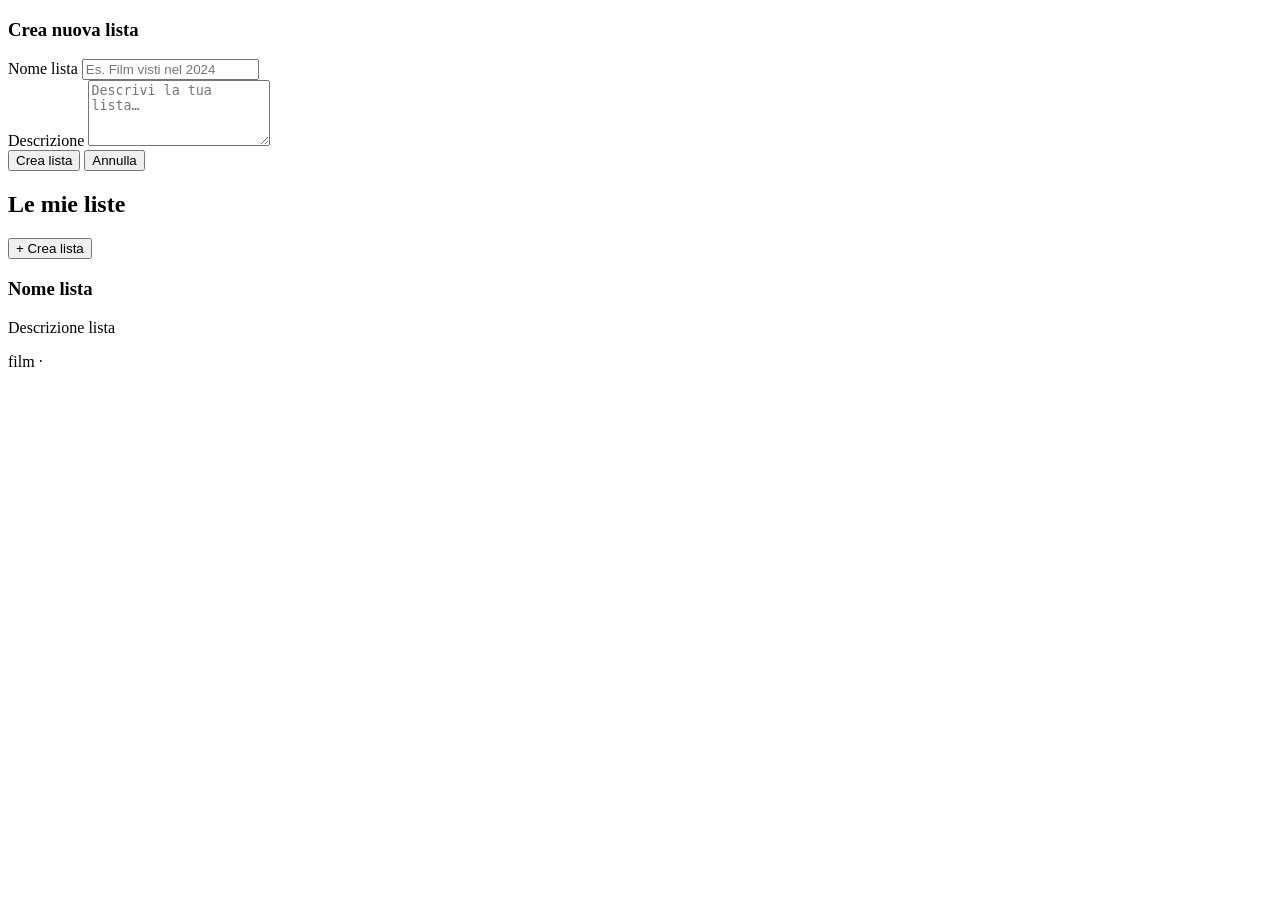
<file: resources/templates/lists/index.html>
<!DOCTYPE html>
<html xmlns:th="http://www.thymeleaf.org">


<head>
    <link rel="stylesheet" th:href="@{/css/components.css}">
    <link rel="stylesheet" th:href="@{/css/lists.css}">
    <title>Le mie liste</title>
</head>


<body>

<div th:replace="fragments/navbar :: navbar"></div>

<!-- CREATE LIST MODAL -->
<div id="createListModal" class="modal-overlay">

    <div class="modal-card">
        <h3>Crea nuova lista</h3>

        <form th:action="@{/lists}"
              th:object="${listaForm}"
              method="post"
              class="list-form">

            <div class="form-group">
                <label>Nome lista</label>
                <input type="text"
                       th:field="*{nome}"
                       required
                       maxlength="100"
                       placeholder="Es. Film visti nel 2024">
            </div>

            <div class="form-group">
                <label>Descrizione</label>
                <textarea th:field="*{descrizione}"
                          rows="4"
                          placeholder="Descrivi la tua lista…"></textarea>
            </div>


            <div class="modal-actions">
                <button type="submit" class="btn-primary">
                    Crea lista
                </button>

                <button type="button"
                        class="btn-secondary"
                        onclick="closeCreateListModal()">
                    Annulla
                </button>
            </div>

        </form>
    </div>
</div>


<div class="page">
    <div class="content">
        <section class="section">
            <div class="section-head">
                <h2>Le mie liste</h2>

                <button type="button"
                        class="btn-primary"
                        onclick="openCreateListModal()">
                    + Crea lista
                </button>
            </div>


            <div class="lists-lb">
                <a th:each="lista : ${lists}"
                   th:href="@{/lists/{id}(id=${lista.id})}"
                   class="lb-list-card">

                    <!-- Poster stack -->
                    <div class="lb-posters">
                        <div class="lb-poster"
                             th:each="movie : ${lista.previewMovies}"
                             th:style="'background-image:url(https://image.tmdb.org/t/p/w300' + ${movie.posterPath} + ')'">
                        </div>
                    </div>

                    <!-- Meta -->
                    <div class="lb-meta">
                        <h3 th:text="${lista.nome}">Nome lista</h3>
                        <p th:text="${lista.descrizione}">Descrizione lista</p>

                        <div class="lb-sub">
                            <span th:text="${lista.filmCount}"></span> film ·
                            <span th:text="${lista.username}"></span>

                        </div>
                    </div>

                </a>
            </div>
        </section>
    </div>
</div>

<script th:src="@{/js/lists.js}"></script>

<div th:replace="~{fragments/footer :: footer}"></div>
</body>
</html>
</file>
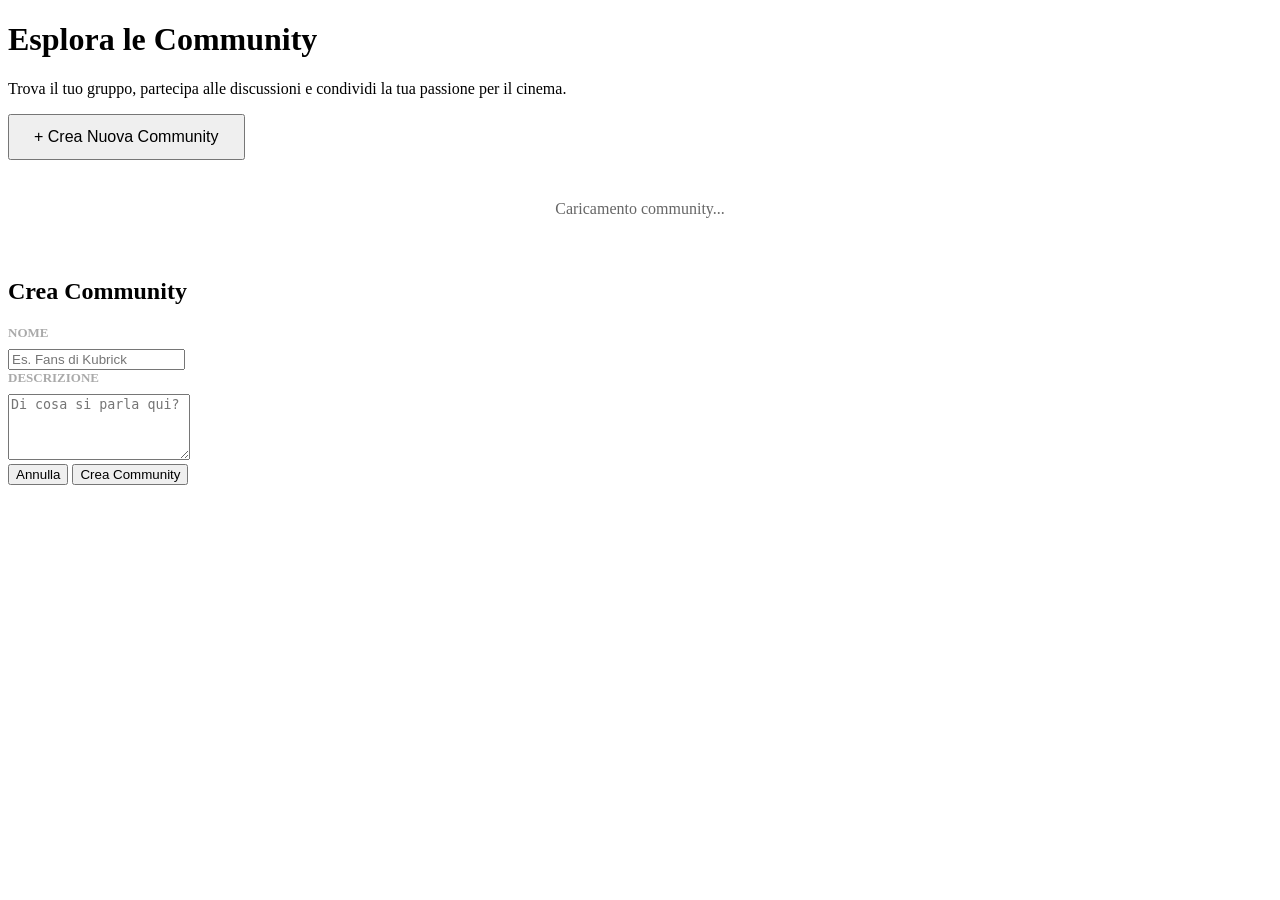
<file: resources/templates/communities.html>
<!DOCTYPE html>
<html lang="it" xmlns:th="http://www.thymeleaf.org">
<head>
    <meta charset="UTF-8" />
    <meta name="viewport" content="width=device-width, initial-scale=1.0"/>
    <title>Communities - Fidelio</title>

    <!-- CSS -->
    <link rel="stylesheet" th:href="@{/css/home.css}" />
    <link rel="stylesheet" th:href="@{/css/components.css}" />
    <!-- Qui dentro ora c'è tutto lo stile necessario -->
    <link rel="stylesheet" th:href="@{/css/community.css}" />

    <link href="https://fonts.googleapis.com/css2?family=Inter:wght@400;600;700;800&display=swap" rel="stylesheet">
</head>
<body>

    <!-- NAVBAR Sticky -->
    <div class="topnav">
        <div th:replace="~{fragments/navbar :: navbar}"></div>
    </div>

    <!-- CONTENUTO PRINCIPALE -->
    <div class="page-wrapper">

        <!-- Hero Section -->
        <header class="comm-hero">
            <h1 class="hero-title">Esplora le Community</h1>
            <p class="hero-sub">Trova il tuo gruppo, partecipa alle discussioni e condividi la tua passione per il cinema.</p>

            <button id="createBtn" onclick="openModal()" class="btn primary" style="padding: 12px 24px; font-size: 16px;">
                + Crea Nuova Community
            </button>
        </header>

        <!-- Griglia Card -->
        <main class="comm-grid" id="communityContainer">
            <div style="grid-column: 1/-1; text-align: center; color: #666; padding: 40px;">
                Caricamento community...
            </div>
        </main>

    </div>

    <!-- FOOTER -->
    <footer>
        <div th:replace="~{fragments/footer :: footer}"></div>
    </footer>

    <!-- MODALE CREAZIONE -->
    <div class="modal-overlay" id="createModal">
        <div class="modal-box">
            <h2 class="modal-title">Crea Community</h2>
            <form id="createCommunityForm">
                <div>
                    <label style="display:block; margin-bottom:8px; font-size:13px; color:#aaa; font-weight:600;">NOME</label>
                    <input type="text" id="cName" class="modal-input" required placeholder="Es. Fans di Kubrick">
                </div>
                <div>
                    <label style="display:block; margin-bottom:8px; font-size:13px; color:#aaa; font-weight:600;">DESCRIZIONE</label>
                    <textarea id="cDesc" class="modal-input" rows="4" required placeholder="Di cosa si parla qui?"></textarea>
                </div>
                <div class="modal-actions">
                    <button type="button" onclick="closeModal()" class="btn">Annulla</button>
                    <button type="submit" class="btn primary">Crea Community</button>
                </div>
            </form>
        </div>
    </div>
    <script th:src="@{/js/communities.js}"></script>
</body>
</html>
</file>
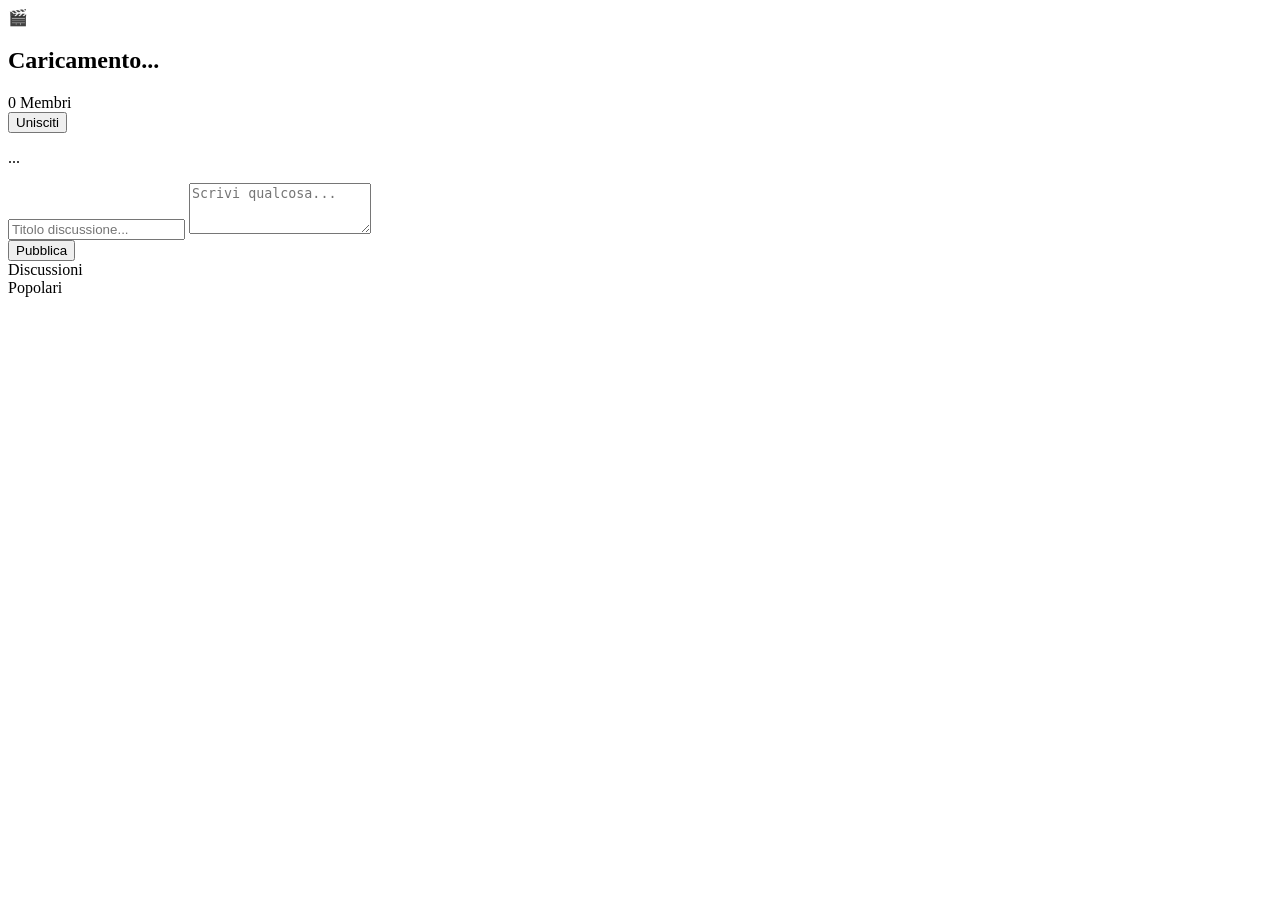
<file: resources/templates/community-details.html>
<!DOCTYPE html>
<html lang="it" xmlns:th="http://www.thymeleaf.org">
<head>
    <meta charset="UTF-8" />
    <meta name="viewport" content="width=device-width, initial-scale=1.0"/>
    <title>Community - Fidelio</title>

    <!-- STILE: Dare importanza all'ordine -->
    <link rel="stylesheet" th:href="@{/css/home.css}" />
    <link rel="stylesheet" th:href="@{/css/components.css}" />
    <link rel="stylesheet" th:href="@{/css/community.css}" />

    <link href="https://fonts.googleapis.com/css2?family=Inter:wght@400;600;700;800&display=swap" rel="stylesheet">
</head>
<body>

    <div class="topnav">
        <div th:replace="~{fragments/navbar :: navbar}"></div>
    </div>

    <div class="page-wrapper">
        <div class="comm-container">

            <!-- SIDEBAR SINISTRA -->
            <aside class="sidebar-left">
                <div class="comm-card-info">
                    <span class="comm-icon-large">🎬</span>
                    <h1 class="comm-title" id="cName">Caricamento...</h1>
                    <div class="comm-stats" id="cMembers">0 Membri</div>

                    <button id="joinBtn" class="btn primary full-width" onclick="toggleJoin()">Unisciti</button>

                    <div class="comm-desc">
                        <p id="cDesc">...</p>
                    </div>
                </div>
            </aside>

            <!-- FEED CENTRALE -->
            <main class="main-feed">
                <!-- Input Box -->
                <div class="create-post-box" id="inputArea">
                    <input type="text" id="tTitle" class="cp-input" placeholder="Titolo discussione...">
                    <textarea id="tContent" class="cp-input" rows="3" placeholder="Scrivi qualcosa..."></textarea>
                    <div class="cp-actions">
                        <button class="btn primary" onclick="postThread()">Pubblica</button>
                    </div>
                </div>

                <div class="feed-tabs">
                    <div class="tab active">Discussioni</div>
                    <div class="tab">Popolari</div>
                </div>

                <div id="threadList">
                </div>
            </main>
        </div>
    </div>

    <footer>
        <div th:replace="~{fragments/footer :: footer}"></div>
    </footer>
    <script th:src="@{/js/community-details.js}"></script>
</body>
</html>
</file>
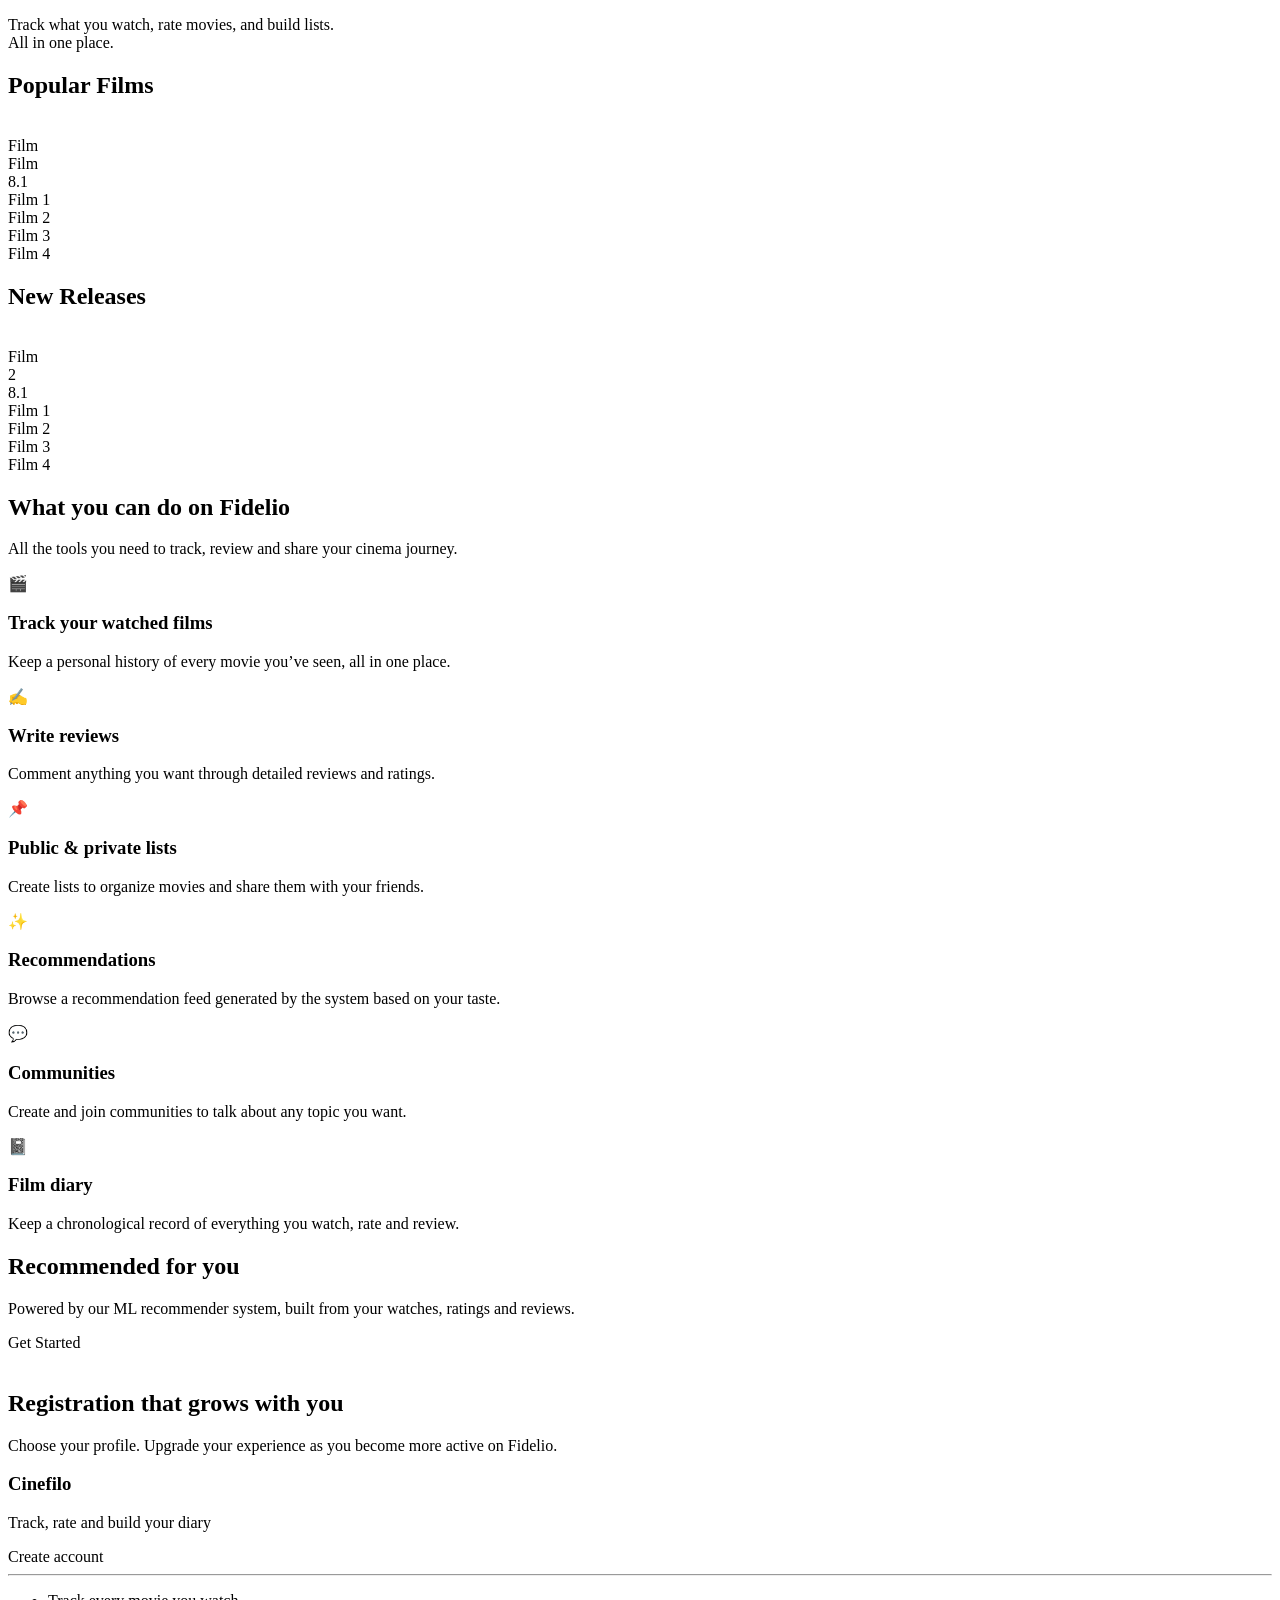
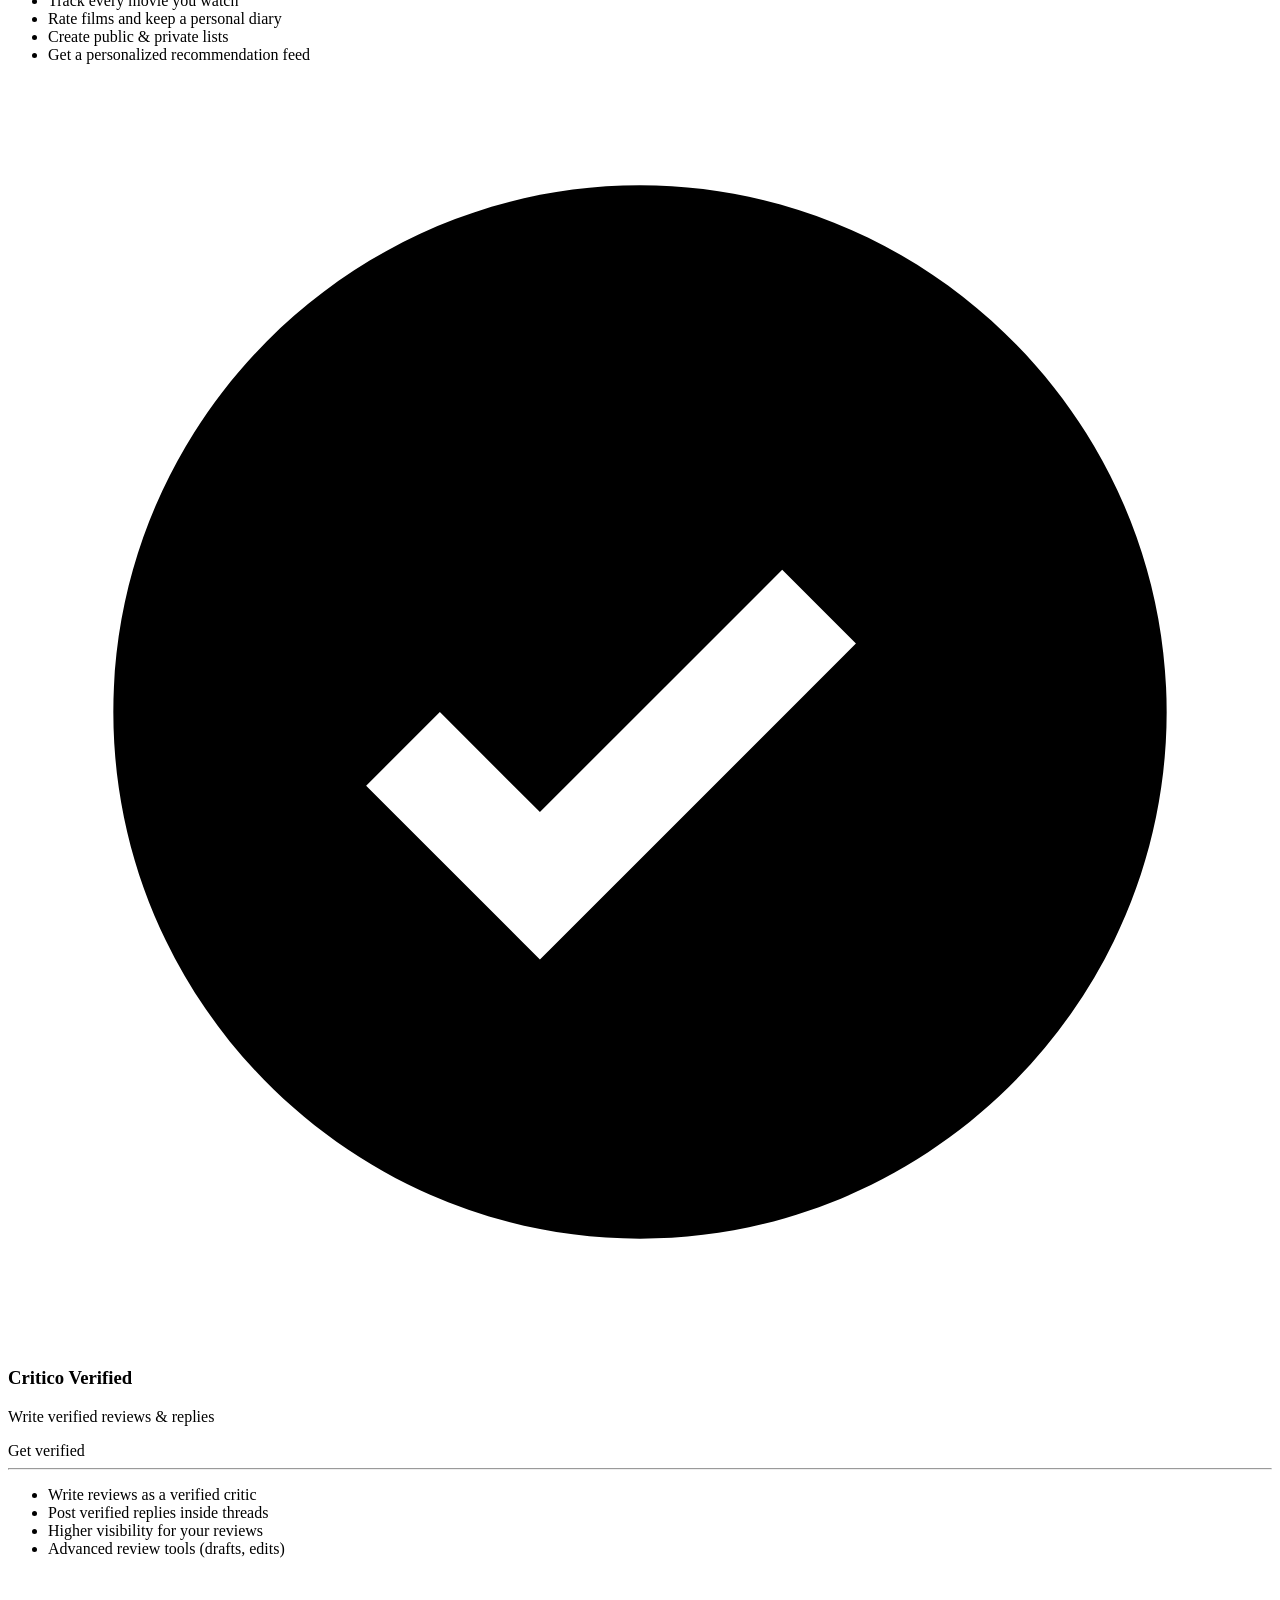
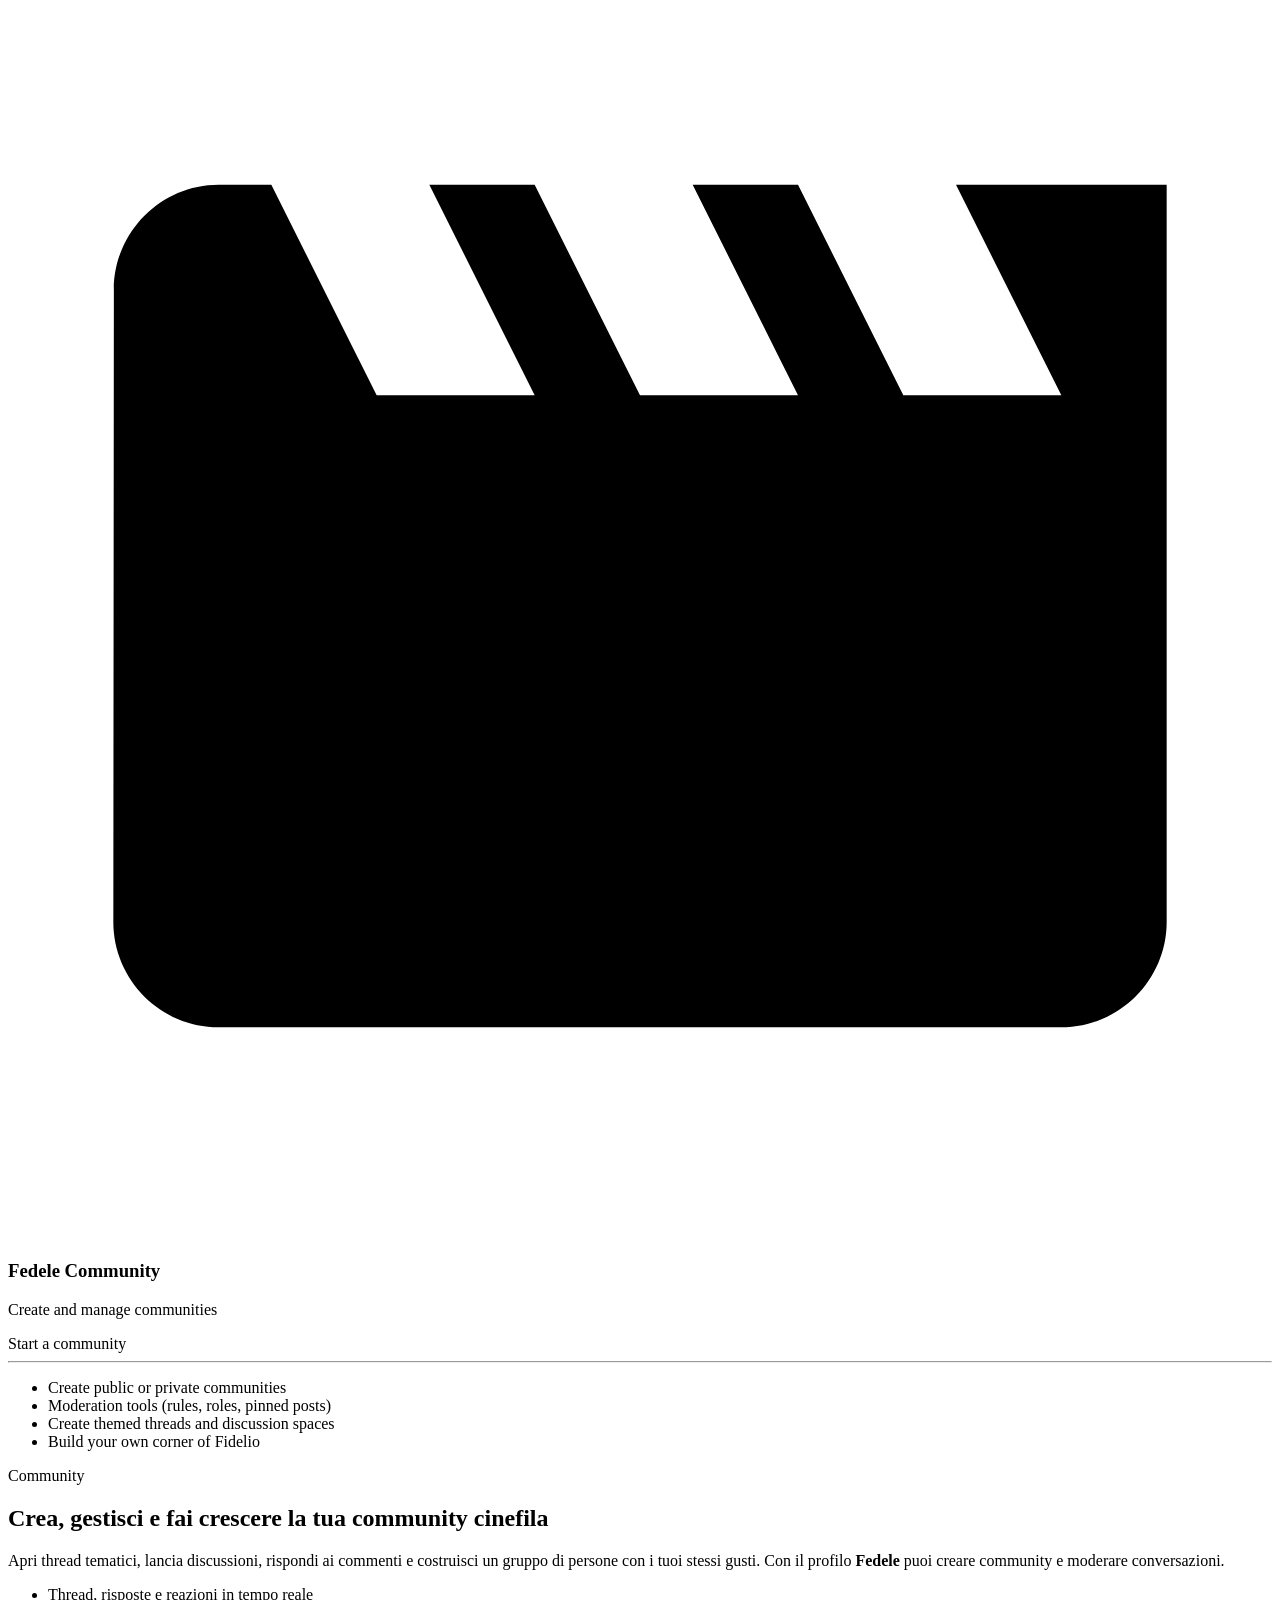
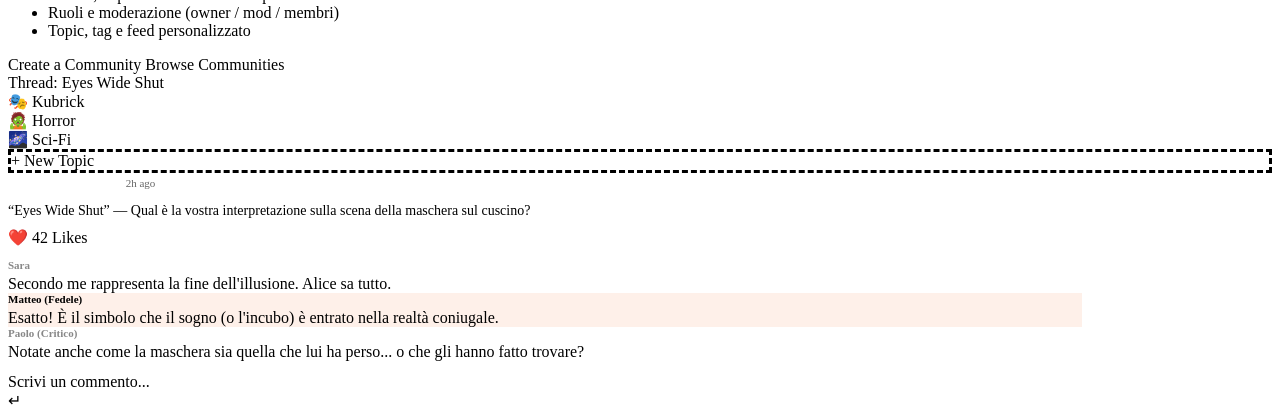
<file: resources/templates/home.html>
<!doctype html>
<html lang="it" xmlns:th="http://www.thymeleaf.org" xmlns:sec="http://www.thymeleaf.org/extras/spring-security">
<head>
    <meta charset="UTF-8" />
    <meta name="viewport" content="width=device-width, initial-scale=1.0"/>
    <title>Fidelio</title>

    <!-- CSS -->
    <link rel="stylesheet" th:href="@{/css/home.css}" />
    <link rel="stylesheet" th:href="@{/css/components.css}">

    <link rel="icon" type="image/png" sizes="16x16" href="/images/favicon-16x16.png?v=3">
    <link rel="icon" type="image/png" sizes="32x32" href="/images/favicon-32x32.png?v=3">
    <link rel="icon" type="image/png" sizes="512x512" href="/images/android-chrome-512x512.png?v=3">

    <link rel="preconnect" href="https://fonts.googleapis.com">
    <link rel="preconnect" href="https://fonts.gstatic.com" crossorigin>
    <link href="https://fonts.googleapis.com/css2?family=Cinzel:wght@500;700&family=Inter:wght@300;400;600&display=swap" rel="stylesheet">
</head>

<body>
<div class="page">

    <div th:replace="~{fragments/navbar :: navbar}"></div>

    <!-- HERO (with background image) -->
    <section class="hero hero--collage">
        <div class="hero-inner">

            <!-- Hero tagline -->
            <div class="hero-tagline">
                <p>
                    Track what you watch, rate movies, and build lists.<br>
                    <span>All in one place.</span>
                </p>
            </div>

        </div>
    </section>


    <main class="content">
        <!-- Popular -->
        <section class="section">
            <div class="section-head">
                <h2>Popular Films</h2>
            </div>

            <div class="grid">
                <!-- Se hai dati -->
                <a class="card"
                   th:each="film : ${popularFilms}"
                   th:href="@{/film/{id}(id=${film.tmdbId})}">
                    <div class="card-inner">
                        <div class="poster">
                            <!-- Se hai posterUrl -->
                            <img th:if="${film.posterUrl != null}" th:src="${film.posterUrl}" th:alt="${film.title}" />
                            <div th:if="${film.posterUrl == null}" class="poster-fallback">
                                <span th:text="${film.title}">Film</span>
                            </div>
                        </div>

                        <div th:if="${film.posterUrl == null}" class="poster-fallback">
                            <span th:text="${film.title}">Film</span>
                        </div>

                        <!-- Hover overlay -->
                        <div class="poster-overlay">
                            <div class="rating">
                                <span th:text="${#numbers.formatDecimal(film.rating, 1, 1)}">8.1</span>
                            </div>
                        </div>
                    </div>
                </a>

                <!-- Fallback placeholder se lista vuota -->
                <div class="card" th:if="${popularFilms == null || #lists.isEmpty(popularFilms)}">
                    <div class="card-inner">
                        <div class="poster-fallback"><span>Film 1</span></div>
                    </div>
                </div>
                <div class="card" th:if="${popularFilms == null || #lists.isEmpty(popularFilms)}">
                    <div class="card-inner">
                        <div class="poster-fallback"><span>Film 2</span></div>
                    </div>
                </div>
                <div class="card" th:if="${popularFilms == null || #lists.isEmpty(popularFilms)}">
                    <div class="card-inner">
                        <div class="poster-fallback"><span>Film 3</span></div>
                    </div>
                </div>
                <div class="card" th:if="${popularFilms == null || #lists.isEmpty(popularFilms)}">
                    <div class="card-inner">
                        <div class="poster-fallback"><span>Film 4</span></div>
                    </div>
                </div>
            </div>
        </section>

        <!-- New Releases -->
        <section class="section">
            <div class="section-head">
                <h2>New Releases</h2>
            </div>

            <div class="grid">
                <a class="card"
                   th:each="film : ${newReleases}"
                   th:href="@{/film/{id}(id=${film.tmdbId})}">

                    <div class="card-inner">
                        <div class="poster">

                            <img th:if="${film.posterUrl != null}"
                                 th:src="${film.posterUrl}"
                                 th:alt="${film.title}" />

                            <div th:if="${film.posterUrl == null}" class="poster-fallback">
                                <span th:text="${film.title}">Film</span>
                            </div>
2
                            <!-- Hover overlay (DEVE stare dentro .poster) -->
                            <div class="poster-overlay">
                                <div class="rating">
                                    <span th:text="${#numbers.formatDecimal(film.rating, 1, 1)}">8.1</span>
                                </div>
                            </div>

                        </div>
                    </div>

                </a>


                <!-- Placeholder se vuota -->
                <div class="card" th:if="${newReleases == null || #lists.isEmpty(newReleases)}">
                    <div class="card-inner">
                        <div class="poster-fallback"><span>Film 1</span></div>
                    </div>
                </div>
                <div class="card" th:if="${newReleases == null || #lists.isEmpty(newReleases)}">
                    <div class="card-inner">
                        <div class="poster-fallback"><span>Film 2</span></div>
                    </div>
                </div>
                <div class="card" th:if="${newReleases == null || #lists.isEmpty(newReleases)}">
                    <div class="card-inner">
                        <div class="poster-fallback"><span>Film 3</span></div>
                    </div>
                </div>
                <div class="card" th:if="${newReleases == null || #lists.isEmpty(newReleases)}">
                    <div class="card-inner">
                        <div class="poster-fallback"><span>Film 4</span></div>
                    </div>
                </div>
            </div>
        </section>

        <!-- FEATURES -->
        <section class="features">
            <div class="features-inner">
                <div class="features-head">
                    <h2>What you can do on Fidelio</h2>
                    <p>All the tools you need to track, review and share your cinema journey.</p>
                </div>

                <div class="features-grid">
                    <article class="feature-card">
                        <div class="feature-icon">🎬</div>
                        <h3>Track your watched films</h3>
                        <p>Keep a personal history of every movie you’ve seen, all in one place.</p>
                    </article>

                    <article class="feature-card">
                        <div class="feature-icon">✍️</div>
                        <h3>Write reviews</h3>
                        <p>Comment anything you want through detailed reviews and ratings.</p>
                    </article>

                    <article class="feature-card">
                        <div class="feature-icon">📌</div>
                        <h3>Public & private lists</h3>
                        <p>Create lists to organize movies and share them with your friends.</p>
                    </article>

                    <article class="feature-card">
                        <div class="feature-icon">✨</div>
                        <h3>Recommendations</h3>
                        <p>Browse a recommendation feed generated by the system based on your taste.</p>
                    </article>

                    <article class="feature-card">
                        <div class="feature-icon">💬</div>
                        <h3>Communities</h3>
                        <p>Create and join communities to talk about any topic you want.</p>
                    </article>

                    <article class="feature-card">
                        <div class="feature-icon">📓</div>
                        <h3>Film diary</h3>
                        <p>Keep a chronological record of everything you watch, rate and review.</p>
                    </article>

                </div>
            </div>
        </section>

        <!-- ML RECOMMENDATIONS PREVIEW -->
        <section class="ml-reco">
            <div class="ml-reco-inner">

                <div class="ml-reco-text">
                    <h2>Recommended for you</h2>
                    <p class="ml-reco-subtitle">
                        Powered by our ML recommender system, built from your watches, ratings and reviews.
                    </p>

                    <a th:href="@{/signup}" class="ml-reco-cta">
                        Get Started
                    </a>
                </div>

                <div class="ml-reco-grid">
                    <div class="ml-reco-poster"
                         th:each="film : ${mlPreview}">
                        <img th:if="${film.posterUrl != null}"
                             th:src="${film.posterUrl}"
                             th:alt="${film.title}" />
                    </div>
                </div>


            </div>
        </section>

        <!-- REGISTRATION BENEFITS (CARDS) -->
        <section class="plans" id="plans">
            <div class="plans-inner">

                <div class="plans-head">
                    <h2>Registration that grows with you</h2>
                    <p>Choose your profile. Upgrade your experience as you become more active on Fidelio.</p>
                </div>

                <div class="plans-grid">

                    <!-- Cinefilo -->
                    <article class="plan-card is-active" data-plan="cinefilo" tabindex="0" role="button" aria-label="Select Cinefilo">
                        <div class="plan-top">
                            <div>
                                <h3 class="plan-title">Cinefilo</h3>
                                <p class="plan-sub">Track, rate and build your diary</p>
                            </div>
                        </div>

                        <a class="plan-cta" th:href="@{/signup?tier=cinefilo}">Create account</a>

                        <hr class="plan-divider" />

                        <ul class="plan-list">
                            <li>Track every movie you watch</li>
                            <li>Rate films and keep a personal diary</li>
                            <li>Create public & private lists</li>
                            <li>Get a personalized recommendation feed</li>
                        </ul>
                    </article>

                    <!-- Critico -->
                    <article class="plan-card plan-card--featured" data-plan="critico" tabindex="0" role="button" aria-label="Select Critico">
                        <div class="plan-top">
                            <div class="plan-icon" aria-hidden="true">
                                <svg class="icon-badge verified-blue" viewBox="0 0 24 24">
                                    <path d="M12 2C6.5 2 2 6.5 2 12s4.5 10 10 10 10-4.5 10-10S17.5 2 12 2zm-1.9 14.7l-3.3-3.3 1.4-1.4 1.9 1.9 4.6-4.6 1.4 1.4-6 6z"/>
                                </svg>
                            </div>

                            <div>
                                <h3 class="plan-title">Critico <span class="plan-pill">Verified</span></h3>
                                <p class="plan-sub">Write verified reviews & replies</p>
                            </div>
                        </div>

                        <a class="plan-cta" th:href="@{/signup?tier=critico}">Get verified</a>

                        <hr class="plan-divider" />

                        <ul class="plan-list">
                            <li>Write reviews as a verified critic</li>
                            <li>Post verified replies inside threads</li>
                            <li>Higher visibility for your reviews</li>
                            <li>Advanced review tools (drafts, edits)</li>
                        </ul>
                    </article>

                    <!-- Fedele -->
                    <article class="plan-card" data-plan="fedele" tabindex="0" role="button" aria-label="Select Fedele">
                        <div class="plan-top">
                            <div class="plan-icon" aria-hidden="true">
                                <svg class="icon-badge troupe-gold" viewBox="0 0 24 24">
                                    <path d="M18 4l2 4h-3l-2-4h-2l2 4h-3l-2-4H8l2 4H7L5 4H4c-1.1 0-1.99.9-1.99 2L2 18c0 1.1.9 2 2 2h16c1.1 0 2-.9 2-2V4h-4z"/>
                                </svg>
                            </div>

                            <div>
                                <h3 class="plan-title">Fedele <span class="plan-pill plan-pill--accent">Community</span></h3>
                                <p class="plan-sub">Create and manage communities</p>
                            </div>
                        </div>

                        <a class="plan-cta" th:href="@{/signup?tier=fedele}">Start a community</a>

                        <hr class="plan-divider" />

                        <ul class="plan-list">
                            <li>Create public or private communities</li>
                            <li>Moderation tools (rules, roles, pinned posts)</li>
                            <li>Create themed threads and discussion spaces</li>
                            <li>Build your own corner of Fidelio</li>
                        </ul>
                    </article>

                </div>
            </div>
        </section>

        <section class="section community-feature" id="community">
            <div class="container community-feature__grid">

                <!-- LEFT: copy -->
                <div class="community-feature__content">
                    <p class="eyebrow">Community</p>
                    <h2 class="section-title">Crea, gestisci e fai crescere la tua community cinefila</h2>

                    <p class="section-subtitle">
                        Apri thread tematici, lancia discussioni, rispondi ai commenti e costruisci un gruppo di persone
                        con i tuoi stessi gusti. Con il profilo <strong>Fedele</strong> puoi creare community e moderare conversazioni.
                    </p>

                    <ul class="feature-list">
                        <li><span class="dot"></span>Thread, risposte e reazioni in tempo reale</li>
                        <li><span class="dot"></span>Ruoli e moderazione (owner / mod / membri)</li>
                        <li><span class="dot"></span>Topic, tag e feed personalizzato</li>
                    </ul>

                    <div class="community-feature__actions">
                        <a class="btn" th:href="@{/signup?tier=fedele}">Create a Community</a>
                        <a class="btn" th:href="@{/communities}">Browse Communities</a>
                    </div>
                </div>

                <!-- RIGHT: preview mock -->
                <div class="community-feature__preview" aria-hidden="true">
                    <div class="community-preview">
                        <div class="community-preview__topbar">
                            <div class="window-dots">
                                <span></span><span></span><span></span>
                            </div>
                            <div class="community-preview__tabs">
                                <span class="tab active" style="color:var(--text); border-bottom:2px solid var(--accent);">Thread: Eyes Wide Shut</span>
                            </div>
                        </div>

                        <div class="community-preview__body" style="grid-template-columns: 200px 1fr;"> <!-- 2 Colonne -->

                            <!-- SIDEBAR (Topics) -->
                            <aside class="community-preview__sidebar">
                                <div class="chip">🎭 Kubrick</div>
                                <div class="chip">🧟 Horror</div>
                                <div class="chip">🌌 Sci-Fi</div>
                                <div class="chip muted" style="border-style:dashed;">+ New Topic</div>
                            </aside>

                            <!-- MAIN (Thread View) -->
                            <main class="community-preview__main" style="display:flex; flex-direction:column; gap:12px;">

                                <!-- POST PRINCIPALE (Thread Starter) -->
                                <div class="thread-card" style="border-left: 3px solid var(--accent);">
                                    <div class="thread-card__header" style="display:flex; align-items:center; gap:8px; margin-bottom:8px;">
                                        <div style="width:20px; height:20px; background:var(--accent); border-radius:50%;"></div>
                                        <span style="font-weight:700; font-size:12px; color:white;">Fidelio (Admin)</span>
                                        <span style="color:#666; font-size:11px;">2h ago</span>
                                    </div>
                                    <div class="thread-card__title" style="font-size:14px; line-height:1.4;">
                                        “Eyes Wide Shut” — Qual è la vostra interpretazione sulla scena della maschera sul cuscino?
                                    </div>
                                    <div class="thread-card__stats" style="margin-top:8px;">
                                        <span>❤️ 42 Likes</span>
                                    </div>
                                </div>

                                <!-- RISPOSTE (Stile Chat/Commenti) -->
                                <div class="chat-stack">
                                    <!-- Risposta 1 -->
                                    <div class="bubble left" style="align-self:flex-start; max-width:85%;">
                                        <div class="bubble__name" style="font-weight:700; font-size:11px; color:#888; margin-bottom:4px;">Sara</div>
                                        Secondo me rappresenta la fine dell'illusione. Alice sa tutto.
                                    </div>

                                    <!-- Risposta 2 (Utente Fedele) -->
                                    <div class="bubble right" style="align-self:flex-end; max-width:85%; background:rgba(240,106,42,.1); border-color:rgba(240,106,42,.3);">
                                        <div class="bubble__name" style="font-weight:700; font-size:11px; color:var(--accent); margin-bottom:4px;">Matteo (Fedele)</div>
                                        Esatto! È il simbolo che il sogno (o l'incubo) è entrato nella realtà coniugale.
                                    </div>

                                    <!-- Risposta 3 (Critico) -->
                                    <div class="bubble left" style="align-self:flex-start; max-width:85%;">
                                        <div class="bubble__name" style="font-weight:700; font-size:11px; color:#888; margin-bottom:4px;">Paolo (Critico)</div>
                                        Notate anche come la maschera sia quella che lui ha perso... o che gli hanno fatto trovare?
                                    </div>
                                </div>

                                <!-- INPUT FINTO -->
                                <div class="community-preview__footer" style="margin-top:auto;">
                                    <div class="input-mock">Scrivi un commento...</div>
                                    <div class="send-mock">↵</div>
                                </div>
                            </main>

                            <!-- (Colonna Membri rimossa per coerenza con la tua richiesta) -->
                        </div>
                    </div>
                </div>

            </div>
        </section>



    </main>

    <div th:replace="~{fragments/footer :: footer}"></div>

</div>

<script th:src="@{/js/home.js}">
</script>
<script th:src="@{/js/auth.js}"></script>
<script th:inline="javascript">
    /*<![CDATA[*/
    // Thymeleaf inietta l'oggetto Java direttamente qui come JSON
    const serverUser = /*[[${userDTO}]]*/ null;

    if (serverUser) {
        console.log("Utente sincronizzato:", serverUser);
        localStorage.setItem("user", JSON.stringify(serverUser));
    } else {
        localStorage.removeItem("user");
    }
    /*]]>*/
</script>
</body>
</html>
</file>
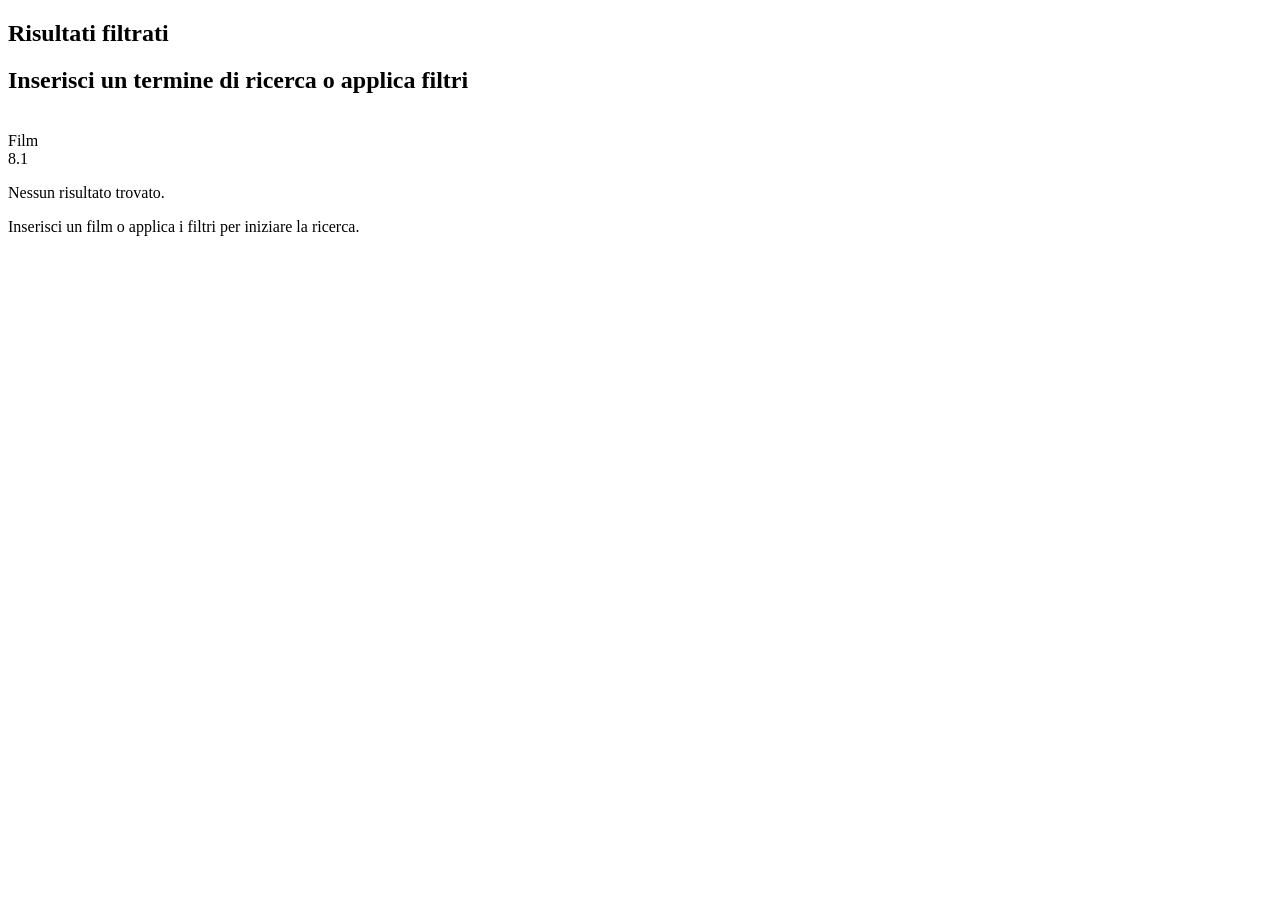
<file: resources/templates/search.html>
<!doctype html>
<html lang="it" xmlns:th="http://www.thymeleaf.org" xmlns:sec="http://www.thymeleaf.org/extras/spring-security">
<head>
    <meta charset="UTF-8" />
    <meta name="viewport" content="width=device-width, initial-scale=1.0"/>
    <title th:text="'Ricerca • Fidelio'">Ricerca • Fidelio</title>

    <link rel="stylesheet" th:href="@{/css/home.css}" />
    <link rel="stylesheet" th:href="@{/css/components.css}">
</head>

<body>
<div class="page">

    <div th:replace="~{fragments/navbar :: navbar}"></div>

    <main class="content">

        <section class="section">
            <div class="section-head">
                <h2 th:if="${query != null and !query.isEmpty()}" th:text="'Risultati di ricerca per: ' + ${query}"></h2>

                <h2 th:if="${(query == null || query.isEmpty()) and (genere != null or anno != null)}">
                    Risultati filtrati
                    <span th:if="${genere != null}" th:text="' (Genere: ' + ${genere} + ')'"></span>
                    <span th:if="${anno != null}" th:text="' (Anno: ' + ${anno} + ')'"></span>
                </h2>

                <h2 th:if="${(query == null || query.isEmpty()) and genere == null and anno == null}">Inserisci un termine di ricerca o applica filtri</h2>
            </div>

            <div class="grid">
                <a class="card"
                   th:each="film : ${results}"
                   th:href="@{/film/{id}(id=${film.tmdbId})}"> <div class="card-inner">
                    <div class="poster">

                        <img th:if="${film.posterUrl != null}"
                             th:src="${film.posterUrl}"

                             th:alt="${film.title}" />

                        <div th:if="${film.posterUrl == null}" class="poster-fallback">
                            <span th:text="${film.title}">Film</span>
                        </div>
                    </div>

                    <div class="poster-overlay" th:if="${film.rating > 0}">
                        <div class="rating">
                            <span th:text="${#numbers.formatDecimal(film.rating, 1, 1)}">8.1</span>
                        </div>
                    </div>
                </div>
                </a>
            </div>

            <div class="empty-state" th:if="${(query != null and !query.isEmpty() or genere != null or anno != null) and (results == null || #lists.isEmpty(results))}">
                <p th:text="'Nessun risultato trovato per i criteri selezionati.'">Nessun risultato trovato.</p>
            </div>

            <div class="empty-state" th:if="${query == null and genere == null and anno == null}">
                <p>Inserisci un film o applica i filtri per iniziare la ricerca.</p>
            </div>

        </section>

    </main>

</div>

<script>
    document.addEventListener('DOMContentLoaded', function() {
        // Questi ID devono corrispondere a quelli nel tuo frammento navbar
        const genereSelect = document.getElementById('filter-genere');
        const annoSelect = document.getElementById('filter-anno');

        // Legge i valori passati dal controller e li imposta nel form
        const currentGenere = "[[${genere}]]";
        const currentAnno = "[[${anno}]]";

        // Imposta i valori per mantenere lo stato del filtro
        if (genereSelect && currentGenere && currentGenere !== 'null') {
            genereSelect.value = currentGenere;
        }
        if (annoSelect && currentAnno && currentAnno !== 'null') {
            annoSelect.value = currentAnno;
        }
    });
</script>

</body>
</html>
</file>
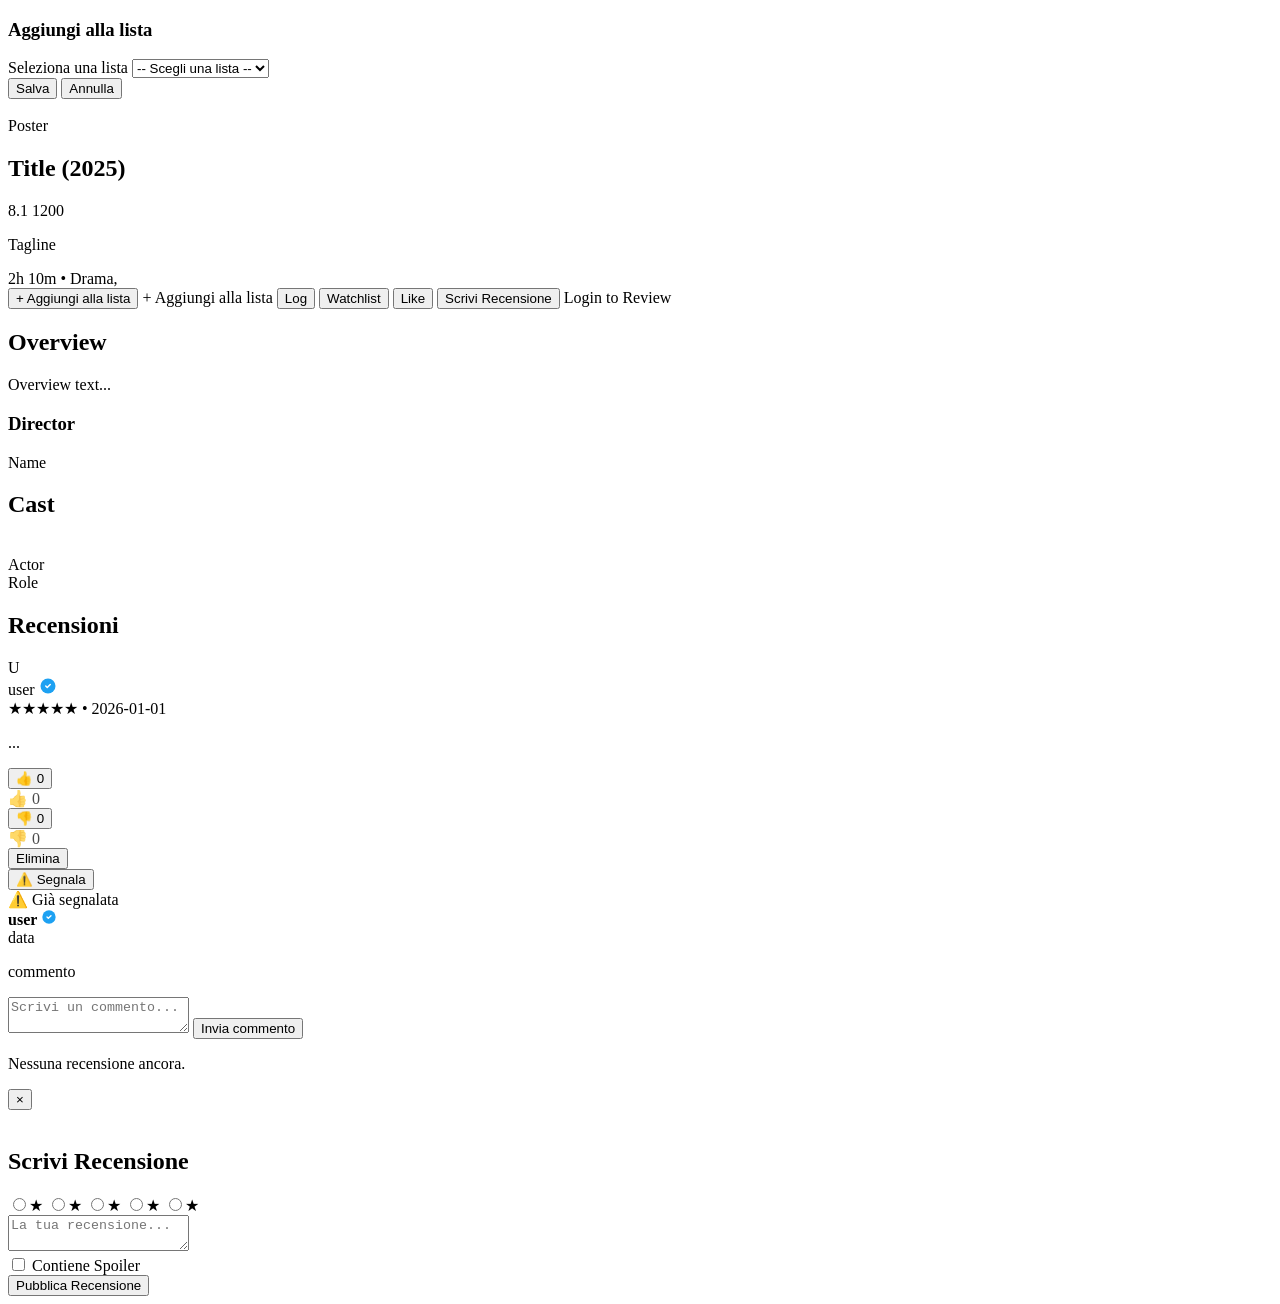
<file: resources/templates/film/details.html>
<!doctype html>
<html lang="it" xmlns:th="http://www.thymeleaf.org" xmlns:sec="http://www.thymeleaf.org/extras/spring-security">
<head>
    <meta charset="utf-8"/>
    <meta name="viewport" content="width=device-width, initial-scale=1"/>
    <title th:text="${movie.title} + ' • Fidelio'">Movie • Fidelio</title>
    <link rel="stylesheet" th:href="@{/css/movie-details.css}">
    <link rel="stylesheet" th:href="@{/css/components.css}">
</head>
<body>

<div th:replace="~{fragments/navbar :: navbar}"></div>

<div class="alert success"
     th:if="${listSuccessMessage}">
    <span th:text="${listSuccessMessage}"></span>
</div>


<div id="addToListModal" class="addlist-overlay">

    <div class="addlist-card">
        <h3>Aggiungi alla lista</h3>

        <form id="addToListForm"
              method="post">

            <input type="hidden" name="tmdbId"
                   th:value="${movie.tmdbId}"/>

            <div class="form-group">
                <label>Seleziona una lista</label>
                <select name="listId"
                        onchange="updateListAction(this)"
                        required>
                    <option value="">-- Scegli una lista --</option>
                    <option th:each="l : ${userLists}"
                            th:value="${l.id}"
                            th:text="${l.nome + ((filmInListe[l.id] == true) ? ' ✓ già presente' : '')}"
                            th:disabled="${filmInListe[l.id] == true}"
                    >
                    </option>
                </select>
            </div>

            <div class="addlist-actions">
                <button type="submit" class="btn-primary">
                    Salva
                </button>

                <button type="button"
                        class="btn-secondary"
                        onclick="closeAddToListModal()">
                    Annulla
                </button>
            </div>

        </form>
    </div>
</div>



<section class="movie-hero" th:style="${movie.backdropUrl != ''} ? 'background-image: url(' + ${movie.backdropUrl} + ');' : ''">
    <div class="hero-scrim"></div>
    <div class="hero-content">
        <div class="poster-wrap">
            <img class="poster" th:if="${movie.posterUrl != ''}" th:src="${movie.posterUrl}" th:alt="${movie.title}"/>
            <div class="poster-fallback" th:if="${movie.posterUrl == ''}">
                <span th:text="${movie.title}">Poster</span>
            </div>
        </div>
        <div class="meta">
            <div class="title-row">
                <h1 class="title">
                    <span th:text="${movie.title}">Title</span>
                    <span class="year" th:if="${movie.year != ''}" th:text="'(' + ${movie.year} + ')'">(2025)</span>
                </h1>
                <div class="rating-pill" th:if="${movie.rating > 0}">
                    <span class="score" th:text="${#numbers.formatDecimal(movie.rating,1,1)}">8.1</span>
                    <span class="votes" th:text="${movie.votes}">1200</span>
                </div>
            </div>
            <p class="tagline" th:if="${movie.tagline != ''}" th:text="${movie.tagline}">Tagline</p>
            <div class="facts">
                <span th:if="${movie.runtimeLabel != ''}" th:text="${movie.runtimeLabel}">2h 10m</span>
                <span class="dot" th:if="${movie.runtimeLabel != '' && !movie.genres.isEmpty()}">•</span>
                <span class="genres" th:if="${!movie.genres.isEmpty()}">
                    <span th:each="g, i : ${movie.genres}">
                        <span th:text="${g}">Drama</span><span th:if="${!i.last}">, </span>
                    </span>
                </span>
            </div>

            <div class="actions">

                <button class="btn"
                        type="button"
                        th:if="${utenteLoggato != null}"
                        onclick="openAddToListModal()">
                    + Aggiungi alla lista
                </button>

                <a th:if="${utenteLoggato == null}"
                   th:href="@{/login}"
                   class="btn">
                    + Aggiungi alla lista
                </a>


                <button class="btn primary" type="button" th:disabled="${utenteLoggato == null}">Log</button>
                <button class="btn" type="button" th:disabled="${utenteLoggato == null}">Watchlist</button>
                <button class="btn" type="button" th:disabled="${utenteLoggato == null}">Like</button>
                <button id="open-review-btn" class="btn primary" type="button"
                        th:if="${utenteLoggato != null}"
                        onclick="openReviewModal()">Scrivi Recensione</button>
                <a th:if="${utenteLoggato == null}" th:href="@{/login}" class="btn primary">Login to Review</a>
            </div>

            <div class="overview" th:if="${movie.overview != ''}">
                <h2>Overview</h2>
                <p th:text="${movie.overview}">Overview text...</p>
            </div>

            <div class="crew" th:if="${!movie.directors.isEmpty()}">
                <h3>Director</h3>
                <div class="crew-list">
                    <a class="person-chip" th:each="p : ${movie.directors}" th:href="@{/people/{id}(id=${p.id})}">
                        <span class="name" th:text="${p.name}">Name</span>
                    </a>
                </div>
            </div>
        </div>
    </div>
</section>

<section class="movie-section" th:if="${!movie.castTop.isEmpty()}">
    <div class="section-head">
        <h2>Cast</h2>
    </div>
    <div class="cast-row">
        <a class="cast-card" th:each="p : ${movie.castTop}" th:href="@{/people/{id}(id=${p.id})}">
            <div class="avatar">
                <img th:if="${p.profileUrl != ''}" th:src="${p.profileUrl}" th:alt="${p.name}">
                <div class="avatar-fallback" th:if="${p.profileUrl == ''}"></div>
            </div>
            <div class="cast-meta">
                <div class="cast-name" th:text="${p.name}">Actor</div>
                <div class="cast-role" th:text="${p.roleLabel}">Role</div>
            </div>
        </a>
    </div>
</section>

<section class="section reviews-section">
    <div class="section-head reviews-head">
        <h2>Recensioni</h2>
    </div>

    <div class="reviews-stack" th:if="${!#lists.isEmpty(popularReviews)}">
        <article class="review-row" th:each="r : ${popularReviews}">
            <header class="review-head">
                <div class="review-user">
                    <div class="avatar avatar--accent" th:text="${r.avatarInitial}">U</div>
                    <div class="user-meta">
                        <div class="user-row">
                            <span class="username" th:text="${r.username}">user</span>
                            <span class="verified-badge" th:if="${r.dtype == 'Critico'}" title="Critico verificato">
                                <svg width="18" height="18" viewBox="0 0 24 24" fill="none" xmlns="http://www.w3.org/2000/svg">
                                    <circle cx="12" cy="12" r="10" fill="#1DA1F2"/>
                                    <path d="M9 12L11 14L15 10" stroke="white" stroke-width="2" stroke-linecap="round" stroke-linejoin="round"/>
                                </svg>
                            </span>
                        </div>
                        <div class="subline">
                            <span class="stars" th:text="${r.starsText}">★★★★★</span>
                            <span class="dot">•</span>
                            <span class="date" th:text="${r.dateLabel}">2026-01-01</span>
                        </div>
                    </div>
                </div>
            </header>

            <div class="review-body">
                <p th:text="${r.contentPreview}">...</p>
            </div>

            <div class="review-actions" th:if="${r.local}">

                <form class="like-form inline-form"
                      th:action="@{'/film/' + ${movie.tmdbId} + '/recensioni/' + ${r.localReviewId} + '/like'}"
                      method="post"
                      th:if="${utenteLoggato != null and !r.username.equals(utenteLoggato.username)}">

                    <button type="submit" class="btn-vote like-btn"
                            th:classappend="${likeGiaFatti.contains(r.localReviewId)} ? 'voted-active' : ''">
                        👍 <span class="like-count" th:text="${r.numLike}">0</span>
                    </button>
                </form>

                <span th:if="${utenteLoggato == null or (utenteLoggato != null and r.username.equals(utenteLoggato.username))}"
                      class="like-display" style="opacity: 0.7;">👍 <span th:text="${r.numLike}">0</span></span>

                <form class="dislike-form inline-form"
                      th:action="@{'/film/' + ${movie.tmdbId} + '/recensioni/' + ${r.localReviewId} + '/dislike'}"
                      method="post"
                      th:if="${utenteLoggato != null and !r.username.equals(utenteLoggato.username)}">

                    <button type="submit" class="btn-vote dislike-btn"
                            th:classappend="${dislikeGiaFatti.contains(r.localReviewId)} ? 'voted-active' : ''">
                        👎 <span class="dislike-count" th:text="${r.numDislike}">0</span>
                    </button>
                </form>

                <span th:if="${utenteLoggato == null or (utenteLoggato != null and r.username.equals(utenteLoggato.username))}"
                      class="dislike-display" style="opacity: 0.7;">👎 <span th:text="${r.numDislike}">0</span></span>

                <form class="delete-form inline-form"
                      th:action="@{'/film/' + ${movie.tmdbId} + '/recensioni/' + ${r.localReviewId} + '/elimina'}"
                      method="post"
                      th:if="${utenteLoggato != null and r.username.equals(utenteLoggato.username)}"
                      onsubmit="return confirm('Vuoi davvero eliminare questa recensione?')">
                    <button type="submit" class="btn-action btn-delete">Elimina</button>
                </form>

                <form class="report-form inline-form"
                      th:action="@{'/film/' + ${movie.tmdbId} + '/recensioni/' + ${r.localReviewId} + '/segnala'}"
                      method="post"
                      th:if="${utenteLoggato != null and !segnalazioniGiaFatte.contains(r.localReviewId) and !r.username.equals(utenteLoggato.username)}">
                    <button type="submit" class="btn-action btn-report">⚠️ Segnala</button>
                </form>
                <span th:if="${utenteLoggato != null and segnalazioniGiaFatte.contains(r.localReviewId)}"
                      class="already-reported">⚠️ Già segnalata</span>
            </div>

            <div class="comments-section" th:if="${r.comments != null and !#lists.isEmpty(r.comments)}">
                <div class="comment" th:each="c : ${r.comments}">
                    <div class="comment-header">
                        <strong th:text="${c.username}">user</strong>
                        <span class="verified-badge" th:if="${c.dtype == 'Critico'}" title="Critico verificato">
                            <svg width="16" height="16" viewBox="0 0 24 24" fill="none" xmlns="http://www.w3.org/2000/svg">
                                <circle cx="12" cy="12" r="10" fill="#1DA1F2"/>
                                <path d="M9 12L11 14L15 10" stroke="white" stroke-width="2" stroke-linecap="round" stroke-linejoin="round"/>
                            </svg>
                        </span>
                    </div>
                    <span class="comment-date" th:text="${c.date}">data</span>
                    <p th:text="${c.testo}">commento</p>
                </div>
            </div>

            <div class="add-comment-section" th:if="${r.local and utenteLoggato != null}">
                <form class="comment-form" th:action="@{'/film/' + ${movie.tmdbId} + '/recensioni/' + ${r.localReviewId} + '/commenta'}" method="post">
                    <textarea name="testo" placeholder="Scrivi un commento..." required></textarea>
                    <button type="submit" class="btn-action">Invia commento</button>
                </form>
            </div>
        </article>
    </div>

    <div class="empty-state" th:if="${#lists.isEmpty(popularReviews)}">
        <p>Nessuna recensione ancora.</p>
    </div>
</section>

<div id="reviewModal" class="modal-overlay">
    <div class="modal-container">
        <button class="modal-close" onclick="closeReviewModal()">&times;</button>
        <div class="modal-flex">
            <div class="modal-poster-side">
                <img th:if="${movie.posterUrl != ''}" th:src="${movie.posterUrl}" th:alt="${movie.title}" class="review-poster-img">
            </div>
            <div class="modal-form-side">
                <h2 class="review-title">Scrivi Recensione</h2>
                <form th:action="@{/film/{id}/recensioni/nuova(id=${movie.tmdbId})}" method="post">
                    <div class="star-rating">
                        <input type="radio" id="star5" name="voto" value="5" required /><label for="star5">★</label>
                        <input type="radio" id="star4" name="voto" value="4" /><label for="star4">★</label>
                        <input type="radio" id="star3" name="voto" value="3" /><label for="star3">★</label>
                        <input type="radio" id="star2" name="voto" value="2" /><label for="star2">★</label>
                        <input type="radio" id="star1" name="voto" value="1" /><label for="star1">★</label>
                    </div>
                    <textarea name="testo" placeholder="La tua recensione..." required></textarea>
                    <div class="review-options">
                        <label class="spoiler-check">
                            <input type="checkbox" name="spoilerAlert"> Contiene Spoiler
                        </label>
                    </div>
                    <button type="submit" class="btn-pubblica">Pubblica Recensione</button>
                </form>
            </div>
        </div>
    </div>
</div>



<script>
    function openReviewModal() {
        document.getElementById("reviewModal").classList.add("active");
    }

    function closeReviewModal() {
        document.getElementById("reviewModal").classList.remove("active");
    }

    window.addEventListener('click', function(event) {
        const modal = document.getElementById("reviewModal");
        if (event.target === modal) {
            closeReviewModal();
        }
    });

    function openAddToListModal() {
        document
            .getElementById("addToListModal")
            .classList.add("addlist-open");
    }

    function closeAddToListModal() {
        document
            .getElementById("addToListModal")
            .classList.remove("addlist-open");
    }

    function updateListAction(select) {
        const form = document.getElementById("addToListForm");
        const listId = select.value;
        if (listId) {
            form.action = `/film/lists/${listId}/add`;
        }
    }

    document.addEventListener("DOMContentLoaded", () => {
        const alert = document.querySelector(".alert.success");
        if (alert) {
            setTimeout(() => {
                alert.classList.add("hide");
                setTimeout(() => alert.remove(), 350);
            }, 3000);
        }
    });

</script>

<div th:replace="~{fragments/footer :: footer}"></div>

</body>
</html>
</file>
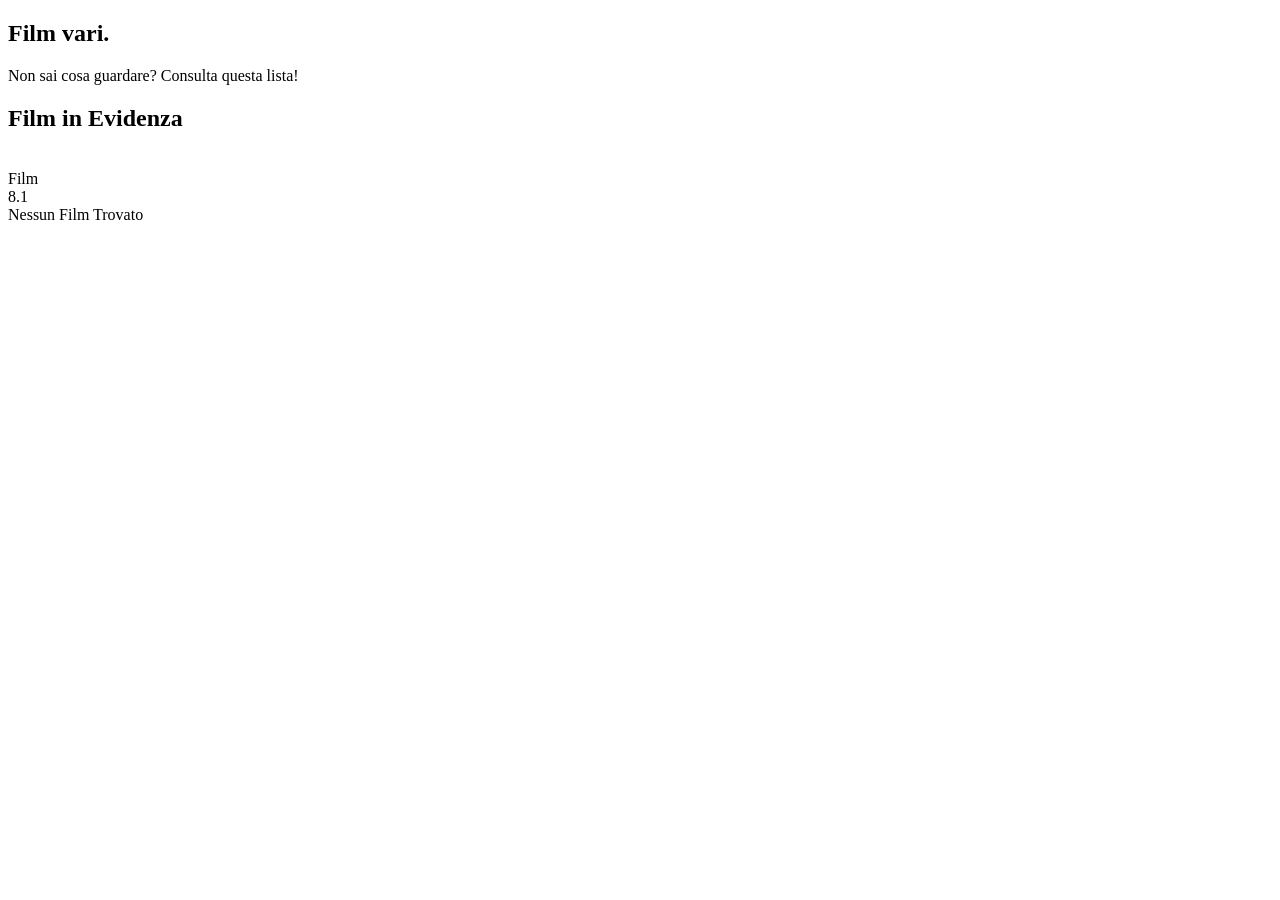
<file: resources/templates/film/filmlist.html>
<!doctype html>
<html lang="it" xmlns:th="http://www.thymeleaf.org" xmlns:sec="http://www.thymeleaf.org/extras/spring-security">
<head>
    <meta charset="UTF-8" />
    <meta name="viewport" content="width=device-width, initial-scale=1.0"/>
    <title>Films Popolari | Fidelio</title>

    <link rel="stylesheet" th:href="@{/css/home.css}" />
    <link rel="stylesheet" th:href="@{/css/components.css}">

    <link rel="icon" type="image/png" sizes="16x16" href="/images/favicon-16x16.png?v=3">
    <link rel="preconnect" href="https://fonts.googleapis.com">
    <link rel="preconnect" href="https://fonts.gstatic.com" crossorigin>
    <link href="https://fonts.googleapis.com/css2?family=Cinzel:wght@500;700&family=Inter:wght@300;400;600&display=swap" rel="stylesheet">
</head>

<body>
<div class="page">

    <div th:replace="~{fragments/navbar :: navbar}"></div>

    <section class="hero hero--compact">
        <div class="hero-inner">
            <div class="hero-tagline">
                <h1>Film vari.</h1>
                <p>Non sai cosa guardare? Consulta questa lista!</p>
            </div>
        </div>
    </section>

    <main class="content">

        <section class="section">
            <div class="section-head">
                <h2>Film in Evidenza</h2>
            </div>

            <div class="grid">
                <a class="card"
                   th:each="film : ${filmsList}"
                   th:href="@{/film/{id}(id=${film.tmdbId})}">

                    <div class="card-inner">
                        <div class="poster">

                            <img th:if="${film.posterUrl != null}"
                                 th:src="${film.posterUrl}"
                                 th:alt="${film.title}" />

                            <div th:if="${film.posterUrl == null}" class="poster-fallback">
                                <span th:text="${film.title}">Film</span>
                            </div>

                            <div class="poster-overlay">
                                <div class="rating">
                                    <span th:text="${#numbers.formatDecimal(film.rating, 1, 1)}">8.1</span>
                                </div>
                            </div>
                        </div>
                    </div>
                </a>

                <div class="card" th:if="${filmsList == null || #lists.isEmpty(filmsList)}">
                    <div class="card-inner">
                        <div class="poster-fallback"><span>Nessun Film Trovato</span></div>
                    </div>
                </div>
            </div>
        </section>
    </main>

    <div th:replace="~{fragments/footer :: footer}"></div>

</div>
</body>
</html>
</file>
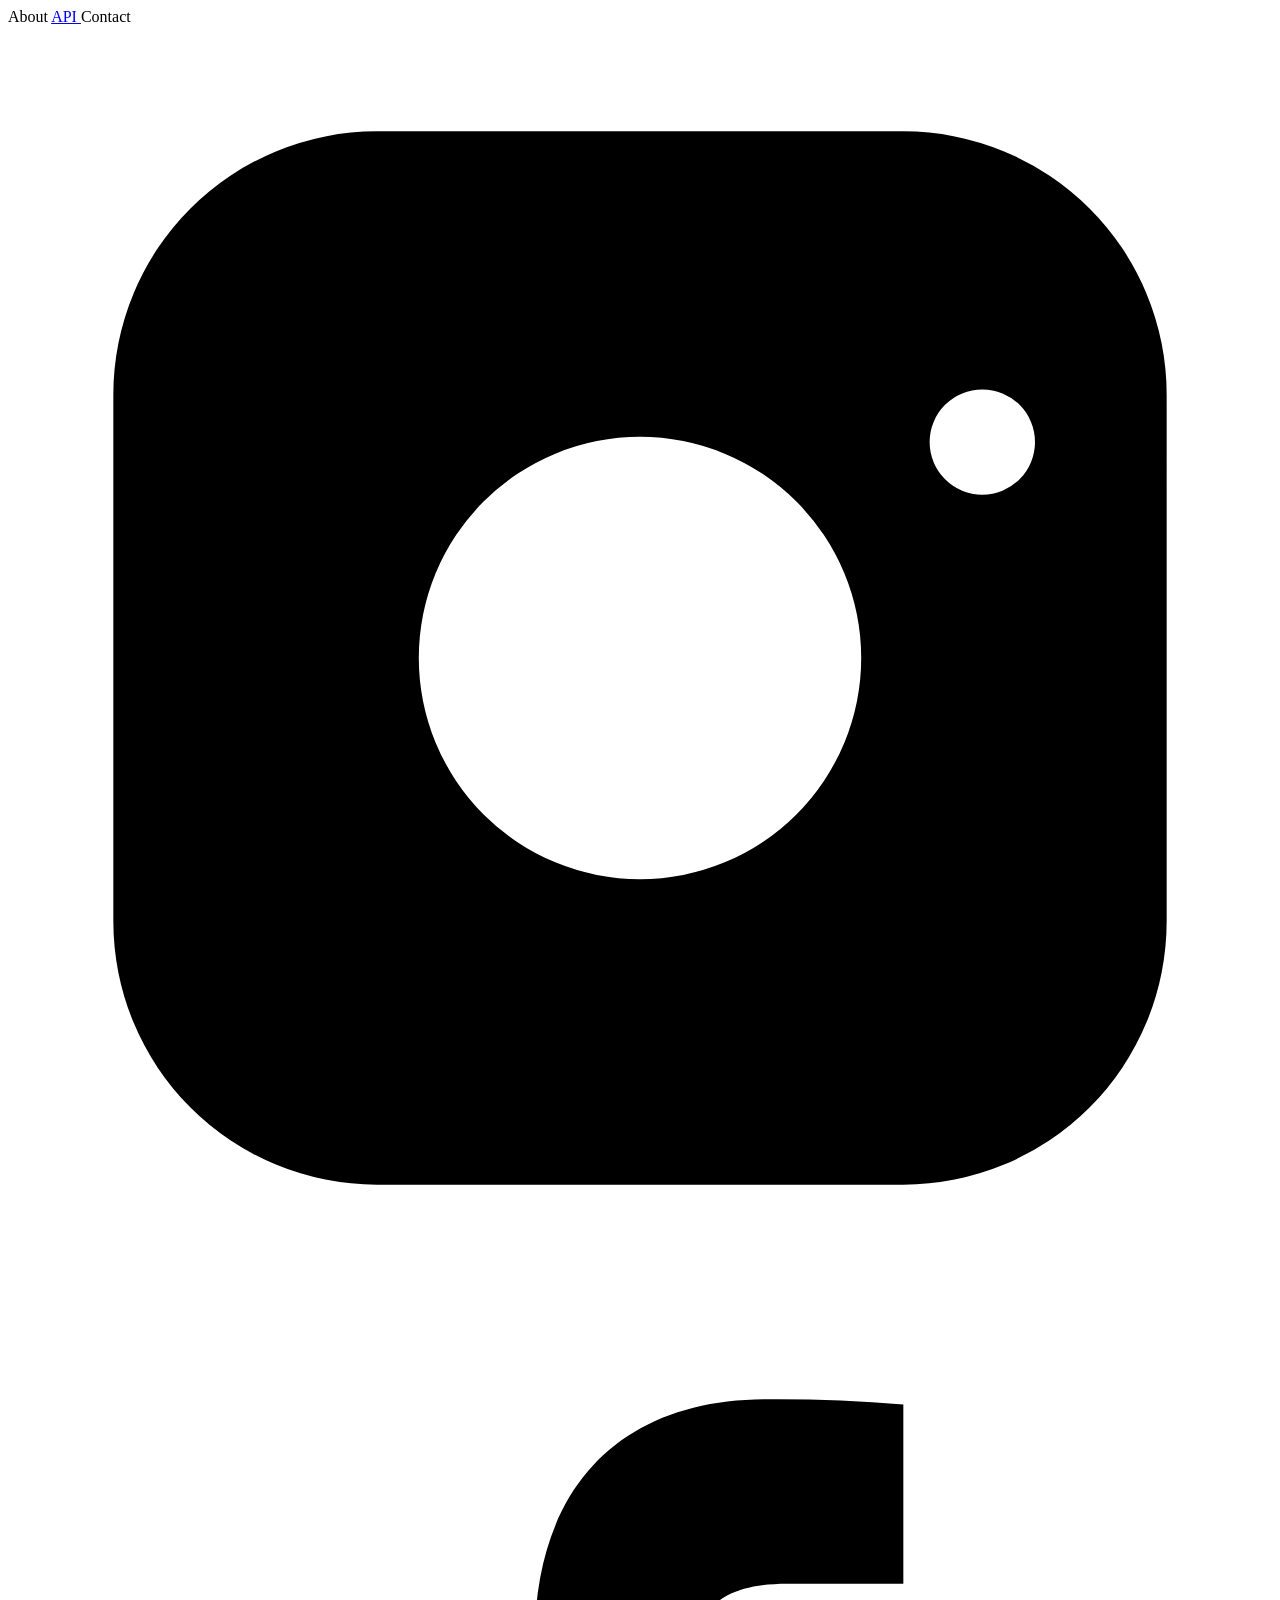
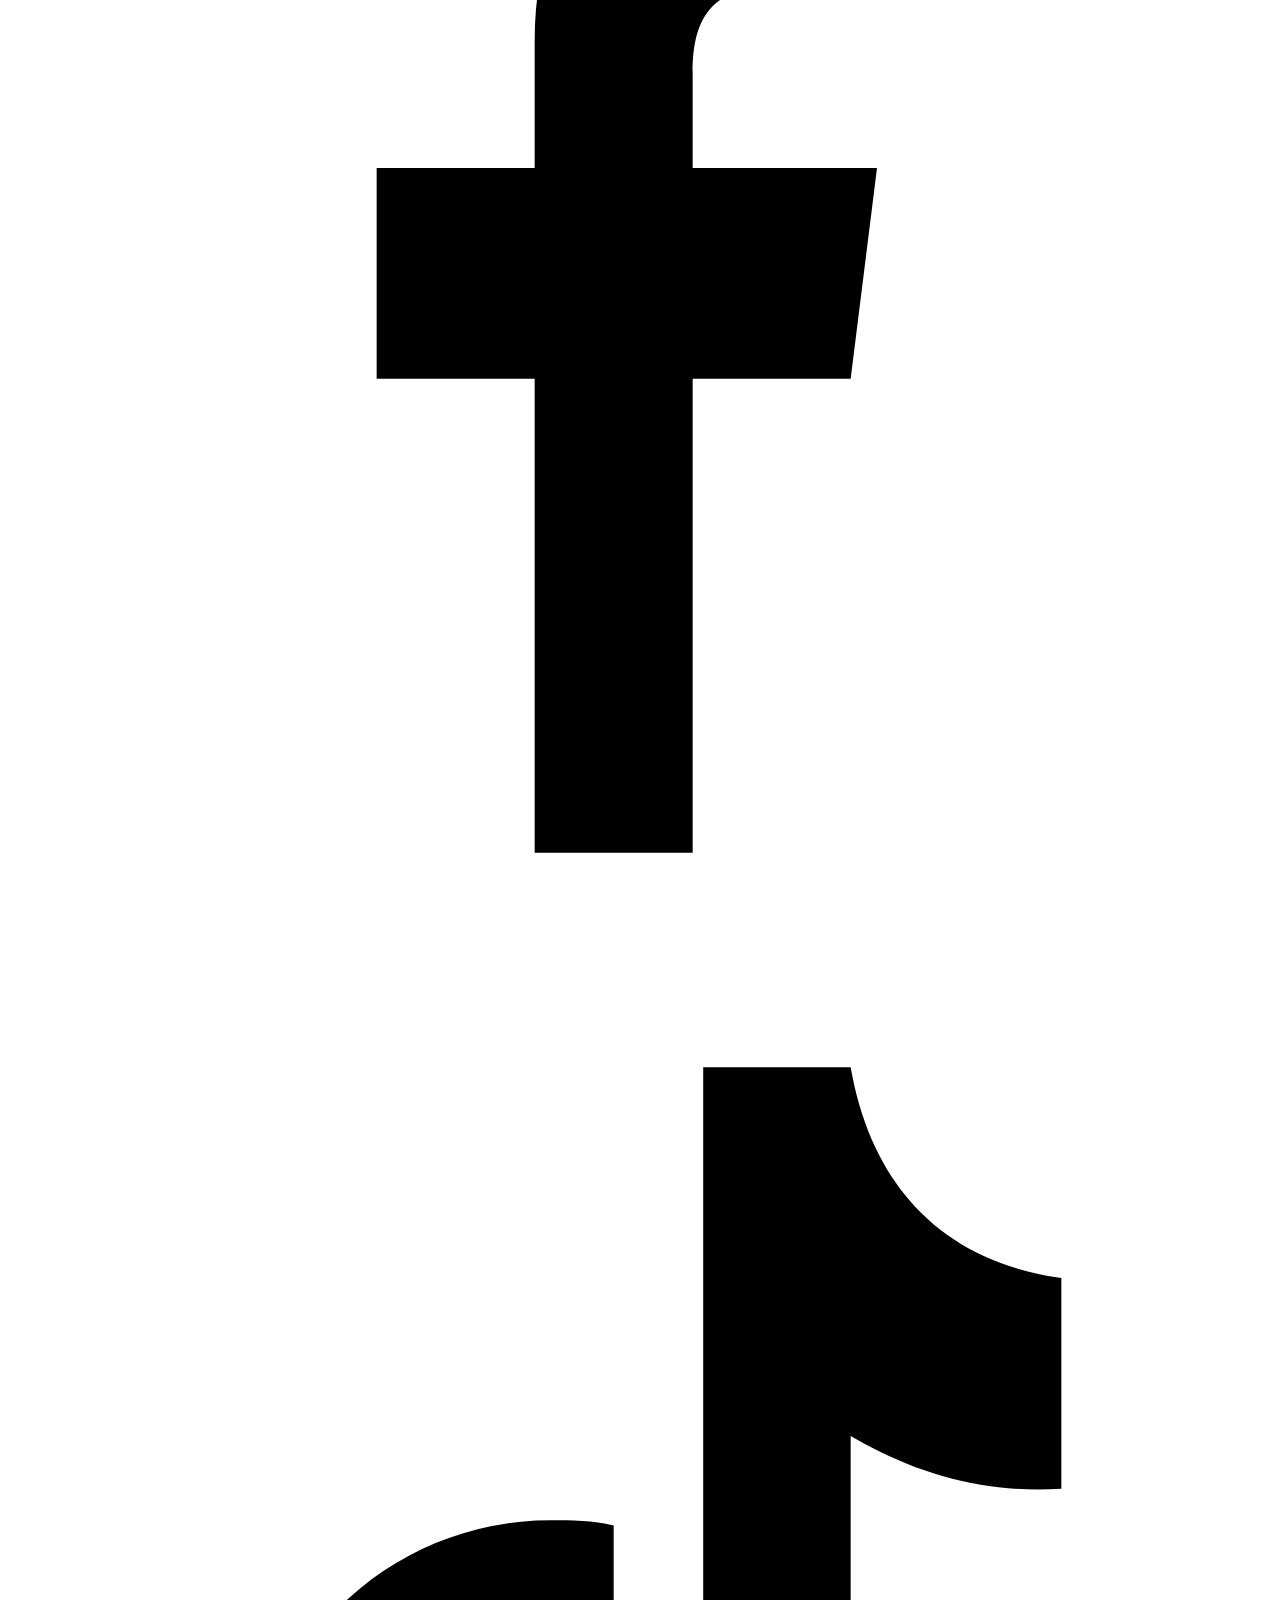
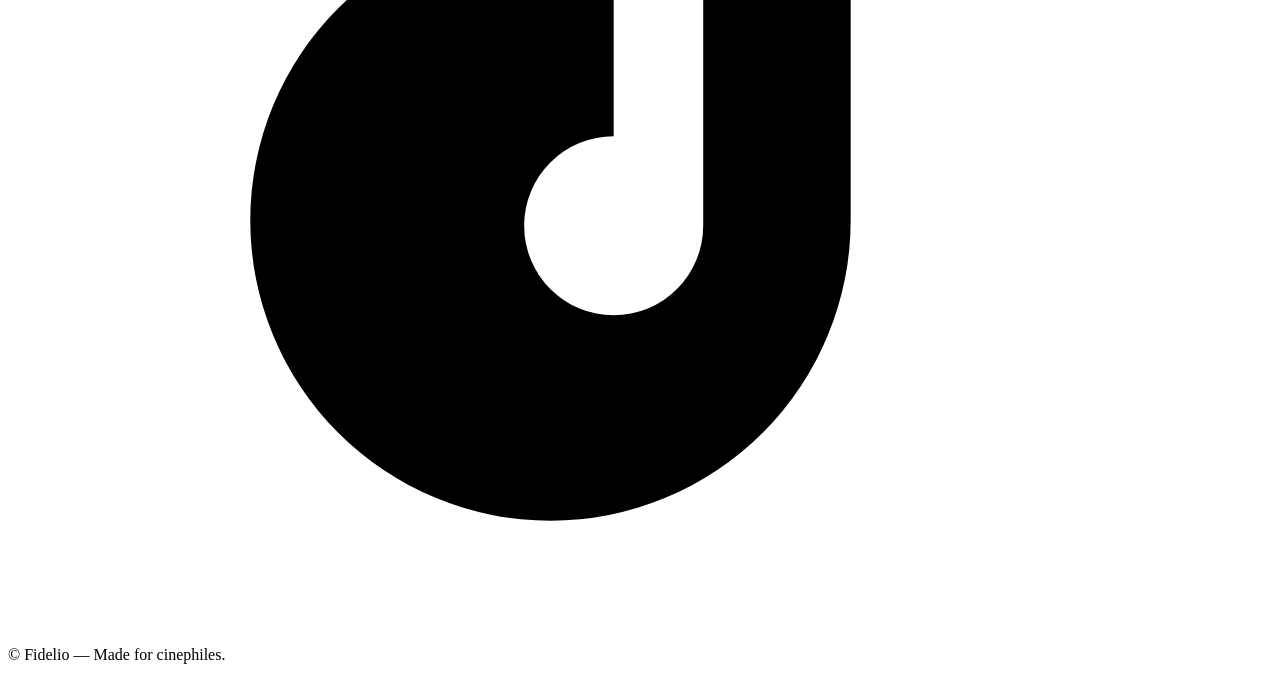
<file: resources/templates/fragments/footer.html>
<!DOCTYPE html>
<html xmlns:th="http://www.thymeleaf.org">
<body>

<footer class="site-footer" th:fragment="footer">
    <div class="container footer-grid">

        <!-- LEFT -->
        <div class="footer-links">
            <a th:href="@{/about}">About</a>
            <a href="https://www.themoviedb.org/documentation/api" target="_blank" rel="noopener">
                API
            </a>
            <a th:href="@{/contact}">Contact</a>
        </div>

        <!-- RIGHT -->
        <div class="footer-social">
            <a href="#" aria-label="Instagram" class="social-link">
                <!-- Instagram SVG -->
                <svg viewBox="0 0 24 24" aria-hidden="true">
                    <path d="M7 2h10a5 5 0 0 1 5 5v10a5 5 0 0 1-5 5H7a5 5 0 0 1-5-5V7a5 5 0 0 1 5-5zm5 5.8a4.2 4.2 0 1 0 0 8.4 4.2 4.2 0 0 0 0-8.4zm6.5-.9a1 1 0 1 0 0 2 1 1 0 0 0 0-2z"/>
                </svg>
            </a>

            <a href="#" aria-label="Facebook" class="social-link">
                <!-- Facebook SVG -->
                <svg viewBox="0 0 24 24" aria-hidden="true">
                    <path d="M13 22v-9h3l.5-4H13V7.2c0-1 .3-1.7 1.8-1.7H17V2.1A28 28 0 0 0 14.4 2c-2.7 0-4.4 1.6-4.4 4.6V9H7v4h3v9h3z"/>
                </svg>
            </a>

            <a href="#" aria-label="TikTok" class="social-link">
                <!-- TikTok SVG -->
                <svg viewBox="0 0 24 24" aria-hidden="true">
                    <path d="M16 2c.4 2.3 1.8 3.7 4 4v4c-1.5.1-2.8-.3-4-1v7.3a5.7 5.7 0 1 1-5.7-5.7c.4 0 .8 0 1.2.1v4a1.7 1.7 0 1 0 1.7 1.7V2h2.8z"/>
                </svg>
            </a>
        </div>

    </div>

    <div class="footer-bottom">
        <p>© <span th:text="${#dates.format(#dates.createNow(), 'yyyy')}"></span> Fidelio — Made for cinephiles.</p>
    </div>
</footer>
<script th:src="@{/js/auth.js}"></script>
</body>
</html>
</file>
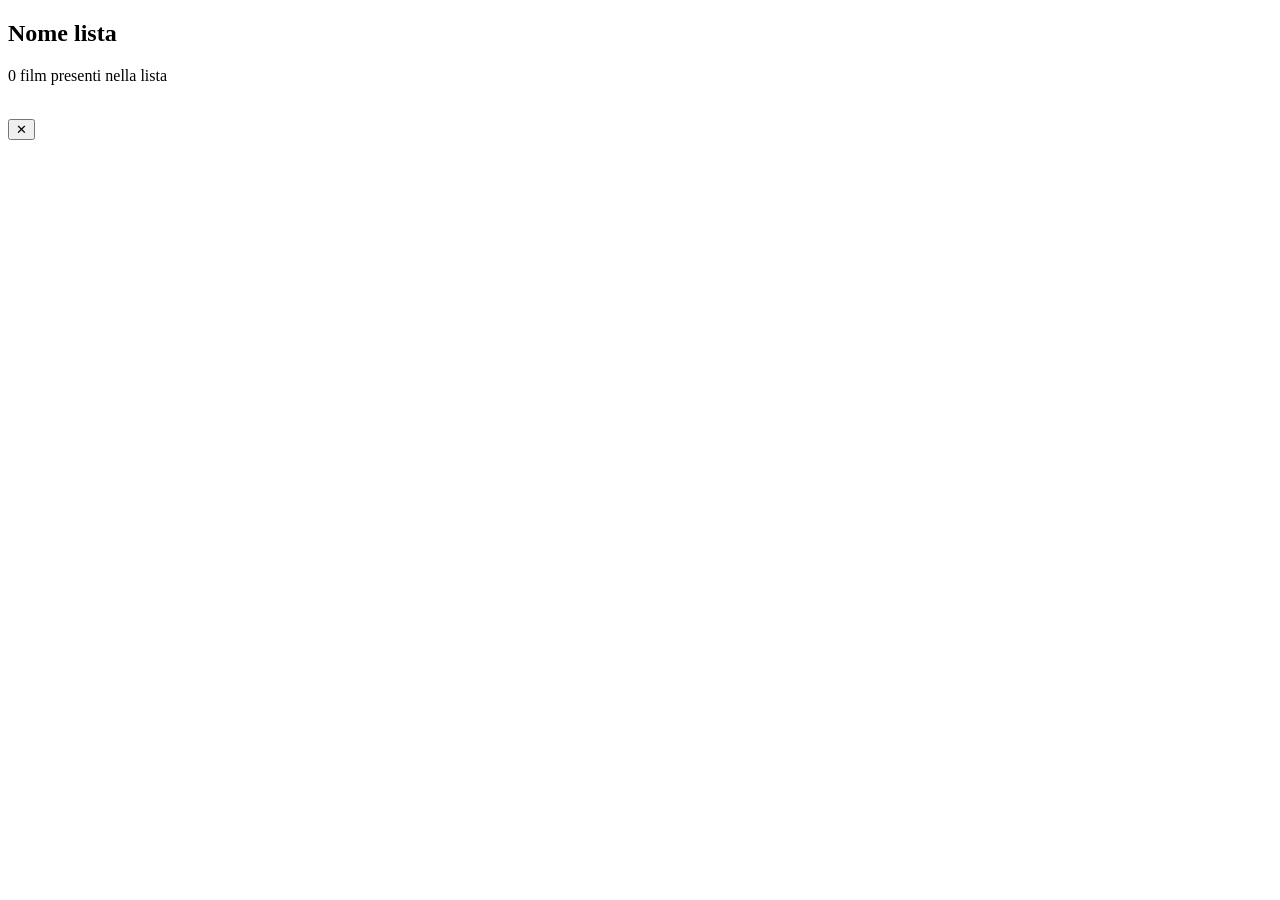
<file: resources/templates/lists/detail.html>
<!DOCTYPE html>
<html xmlns:th="http://www.thymeleaf.org">


<head>
    <link rel="stylesheet" th:href="@{/css/components.css}">
    <link rel="stylesheet" th:href="@{/css/list-detail-grid.css}">
    <link rel="stylesheet" th:href="@{/css/lists.css}">
    <title>Dettaglio lista</title>
</head>
<body>

<div th:replace="fragments/navbar :: navbar"></div>

<div class="page">
    <div class="content">
        <section class="section">
            <div class="section-head section-head--center">
                <h2 th:text="${listName}">Nome lista</h2>
                <p class="list-subtitle">
                    <span th:text="${#lists.size(movies)}">0</span> film presenti nella lista
                </p>
            </div>

            <div class="grid">
                <div class="card" th:each="movie : ${movies}">
                    <div class="card-inner">
                        <a th:href="@{/film/{id}(id=${movie.id})}" class="poster-link">
                        <div class="poster">
                            <img th:if="${movie.posterPath != null}"
                                 th:src="'https://image.tmdb.org/t/p/w300' + ${movie.posterPath}">

                            <div th:if="${movie.posterPath == null}"
                                 class="poster-fallback"
                                 th:text="${movie.title}">
                            </div>

                            <div class="poster-overlay">
                                <span class="rating"
                                      th:text="${#numbers.formatDecimal(movie.voteAverage,1,1)}">
                                </span>

                                <span class="rating"
                                      th:text="${#numbers.formatDecimal(movie.voteAverage,1,1)}">

                                </span>

                                <!-- RIMUOVI -->
                                <form th:action="@{/lists/{listId}/remove(listId=${listId})}"
                                      method="post"
                                      class="remove-form">
                                    <input type="hidden" name="tmdbId" th:value="${movie.id}">
                                    <button type="submit"
                                            class="remove-btn"
                                            title="Rimuovi dalla lista"
                                            onclick="return confirm('Rimuovere il film dalla lista?')">
                                        ✕
                                    </button>
                                </form>
                            </div>
                        </div>
                        </a>
                    </div>
                </div>
            </div>
        </section>
    </div>
</div>



</body>
<div th:replace="~{fragments/footer :: footer}"></div>
</html>
</file>
